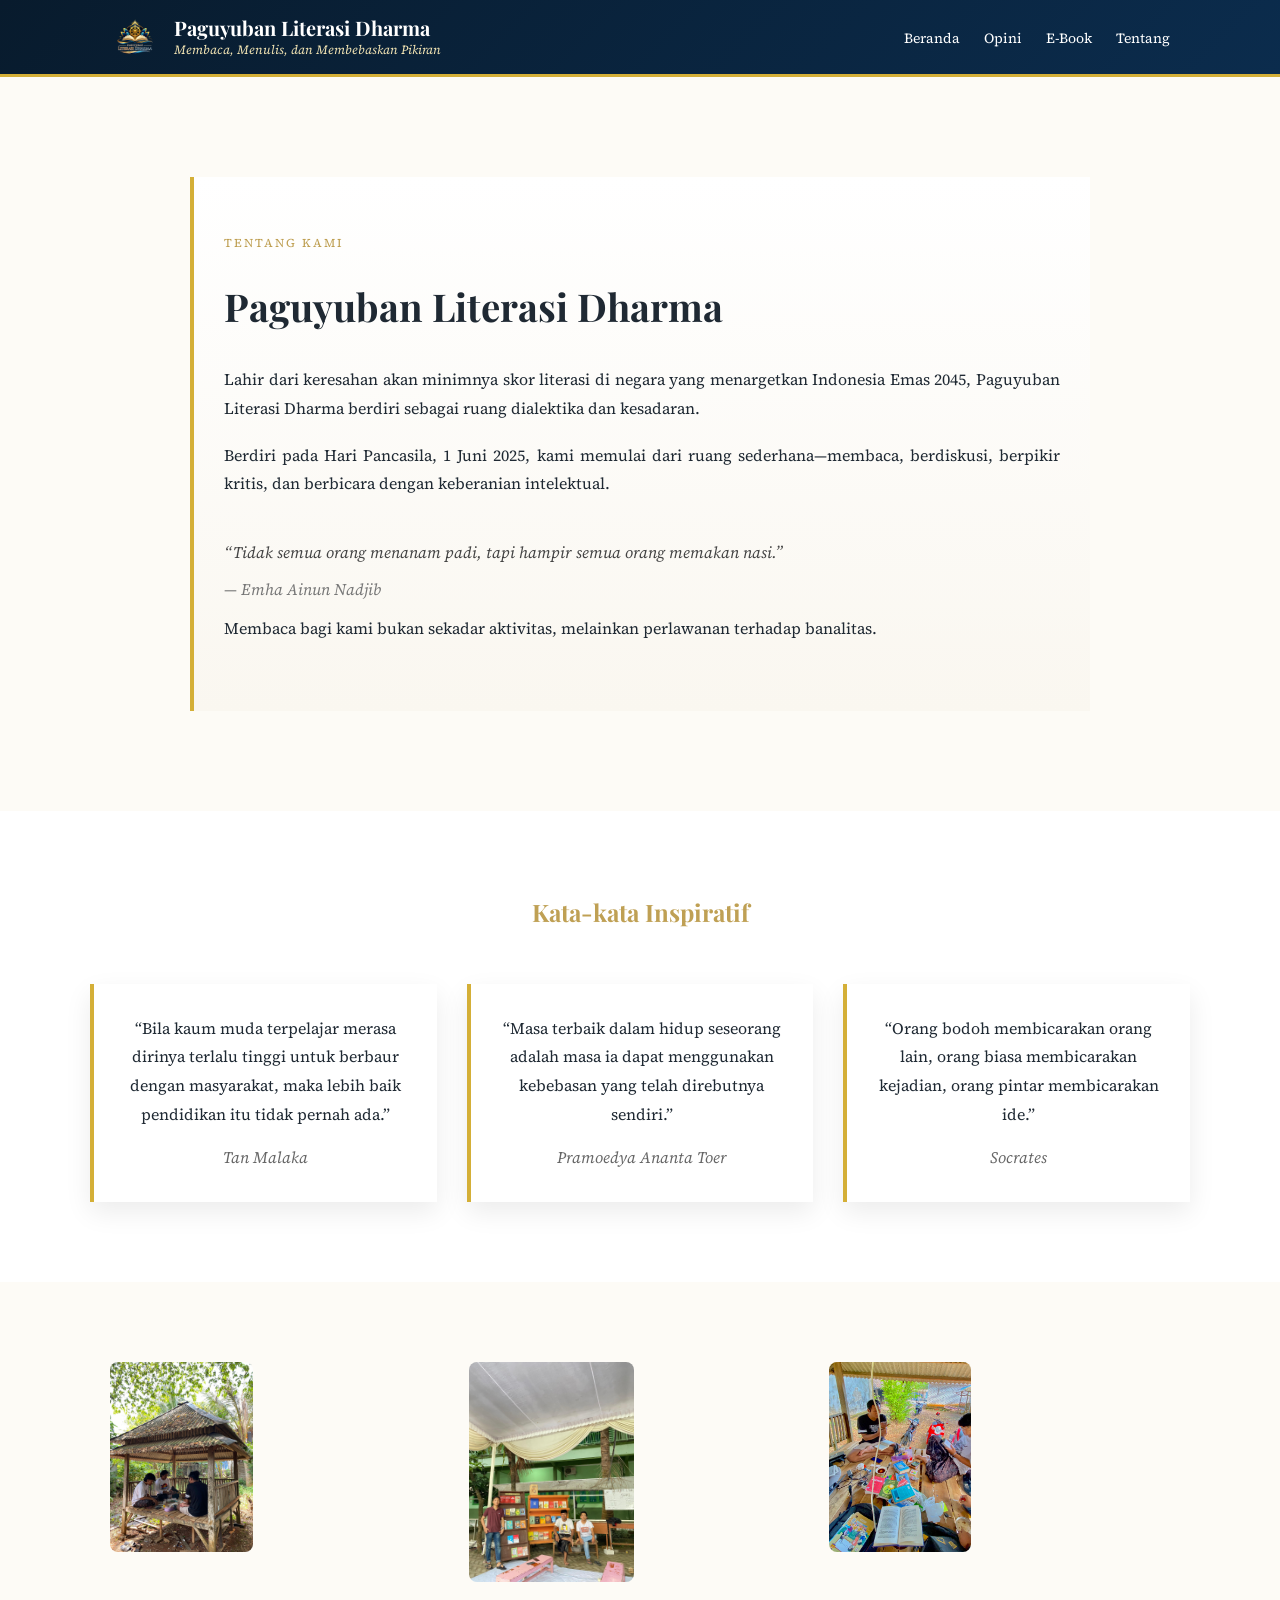
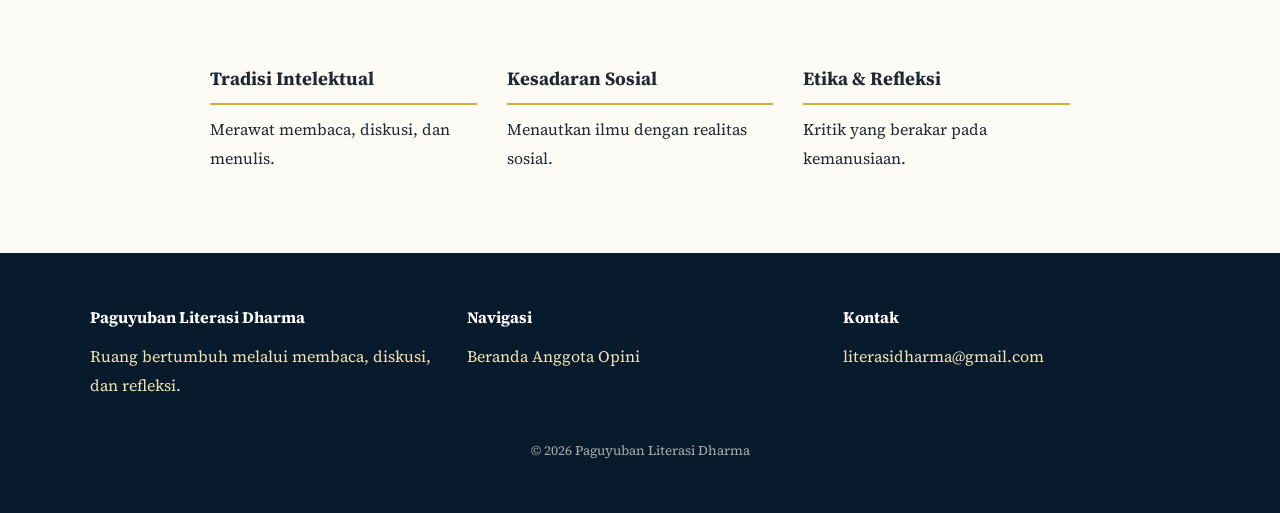
<file: index.html>
<!DOCTYPE html>
<html lang="id">
<head>
  <meta charset="UTF-8">
  <meta name="viewport" content="width=device-width, initial-scale=1.0">
  <title>Paguyuban Literasi Dharma</title>

  <!-- Google Fonts -->
  <link href="https://fonts.googleapis.com/css2?family=Playfair+Display:wght@600;700;800&family=Source+Serif+4:wght@400;500;600&display=swap" rel="stylesheet">

  <!-- CSS -->
  <link rel="stylesheet" href="css/style.css">
</head>

<body>

<!-- ================= HEADER ================= -->
<header class="site-header">
  <div class="header-container">

    <div class="brand">
      <img src="logo.png" alt="Logo Paguyuban Literasi Dharma">
      <div class="brand-text">
        <h1>Paguyuban Literasi Dharma</h1>
        <p>Membaca, Menulis, dan Membebaskan Pikiran</p>
      </div>
    </div>

    <nav class="nav">
  <a href="index.html">Beranda</a>
  <a href="anggota.html" class="anggota-link">Anggota</a>
  <a href="opini.html">Opini</a>
  <a href="ebook.html">E-Book</a>
  <a href="tentang.html">Tentang</a>
</nav>


  </div>
</header>

<!-- ================= MAIN ================= -->
<main>

  <!-- ================= ABOUT ================= -->
  <section class="about-section">
    <div class="content">

      <span class="section-tag">Tentang Kami</span>
      <h2>Paguyuban Literasi Dharma</h2>

      <p>
        Lahir dari keresahan akan minimnya skor literasi di negara yang menargetkan Indonesia Emas 2045,
        Paguyuban Literasi Dharma berdiri sebagai ruang dialektika dan kesadaran.
      </p>

      <p>
        Berdiri pada Hari Pancasila, 1 Juni 2025, kami memulai dari ruang sederhana—membaca,
        berdiskusi, berpikir kritis, dan berbicara dengan keberanian intelektual.
      </p>

      <blockquote>
        “Tidak semua orang menanam padi, tapi hampir semua orang memakan nasi.”
        <span>— Emha Ainun Nadjib</span>
      </blockquote>

      <p>
        Membaca bagi kami bukan sekadar aktivitas, melainkan perlawanan terhadap banalitas.
      </p>

    </div>
  </section>

  <!-- ================= QUOTES ================= -->
  <section class="quotes-section">
    <h2>Kata-kata Inspiratif</h2>

    <div class="quotes-grid">
      <div class="quote-card">
        <p>“Bila kaum muda terpelajar merasa dirinya terlalu tinggi untuk berbaur dengan masyarakat,
        maka lebih baik pendidikan itu tidak pernah ada.”</p>
        <span>Tan Malaka</span>
      </div>

      <div class="quote-card">
        <p>“Masa terbaik dalam hidup seseorang adalah masa ia dapat menggunakan kebebasan
        yang telah direbutnya sendiri.”</p>
        <span>Pramoedya Ananta Toer</span>
      </div>

      <div class="quote-card">
        <p>“Orang bodoh membicarakan orang lain, orang biasa membicarakan kejadian,
        orang pintar membicarakan ide.”</p>
        <span>Socrates</span>
      </div>
    </div>
  </section>

  <!-- ================= GALLERY ================= -->
  <section class="gallery">
    <img src="hero1.jpeg" alt=>
    <img src="hero2.jpeg" alt=>
    <img src="hero3.jpeg" alt=>
  </section>

  <!-- ================= VALUES ================= -->
  <section class="values">
    <div class="value">
      <h3>Tradisi Intelektual</h3>
      <p>Merawat membaca, diskusi, dan menulis.</p>
    </div>
    <div class="value">
      <h3>Kesadaran Sosial</h3>
      <p>Menautkan ilmu dengan realitas sosial.</p>
    </div>
    <div class="value">
      <h3>Etika & Refleksi</h3>
      <p>Kritik yang berakar pada kemanusiaan.</p>
    </div>
  </section>

</main>

<!-- ================= FOOTER ================= -->
<footer class="site-footer">
  <div class="footer-container">

    <div>
      <h4>Paguyuban Literasi Dharma</h4>
      <p>Ruang bertumbuh melalui membaca, diskusi, dan refleksi.</p>
    </div>

    <div>
      <h4>Navigasi</h4>
      <a href="index.html">Beranda</a>
      <a href="anggota.html">Anggota</a>
      <a href="opini.html">Opini</a>
    </div>

    <div>
      <h4>Kontak</h4>
      <p>literasidharma@gmail.com</p>
    </div>

  </div>
  <small>© 2026 Paguyuban Literasi Dharma</small>
</footer>

</body>
</html>
</file>
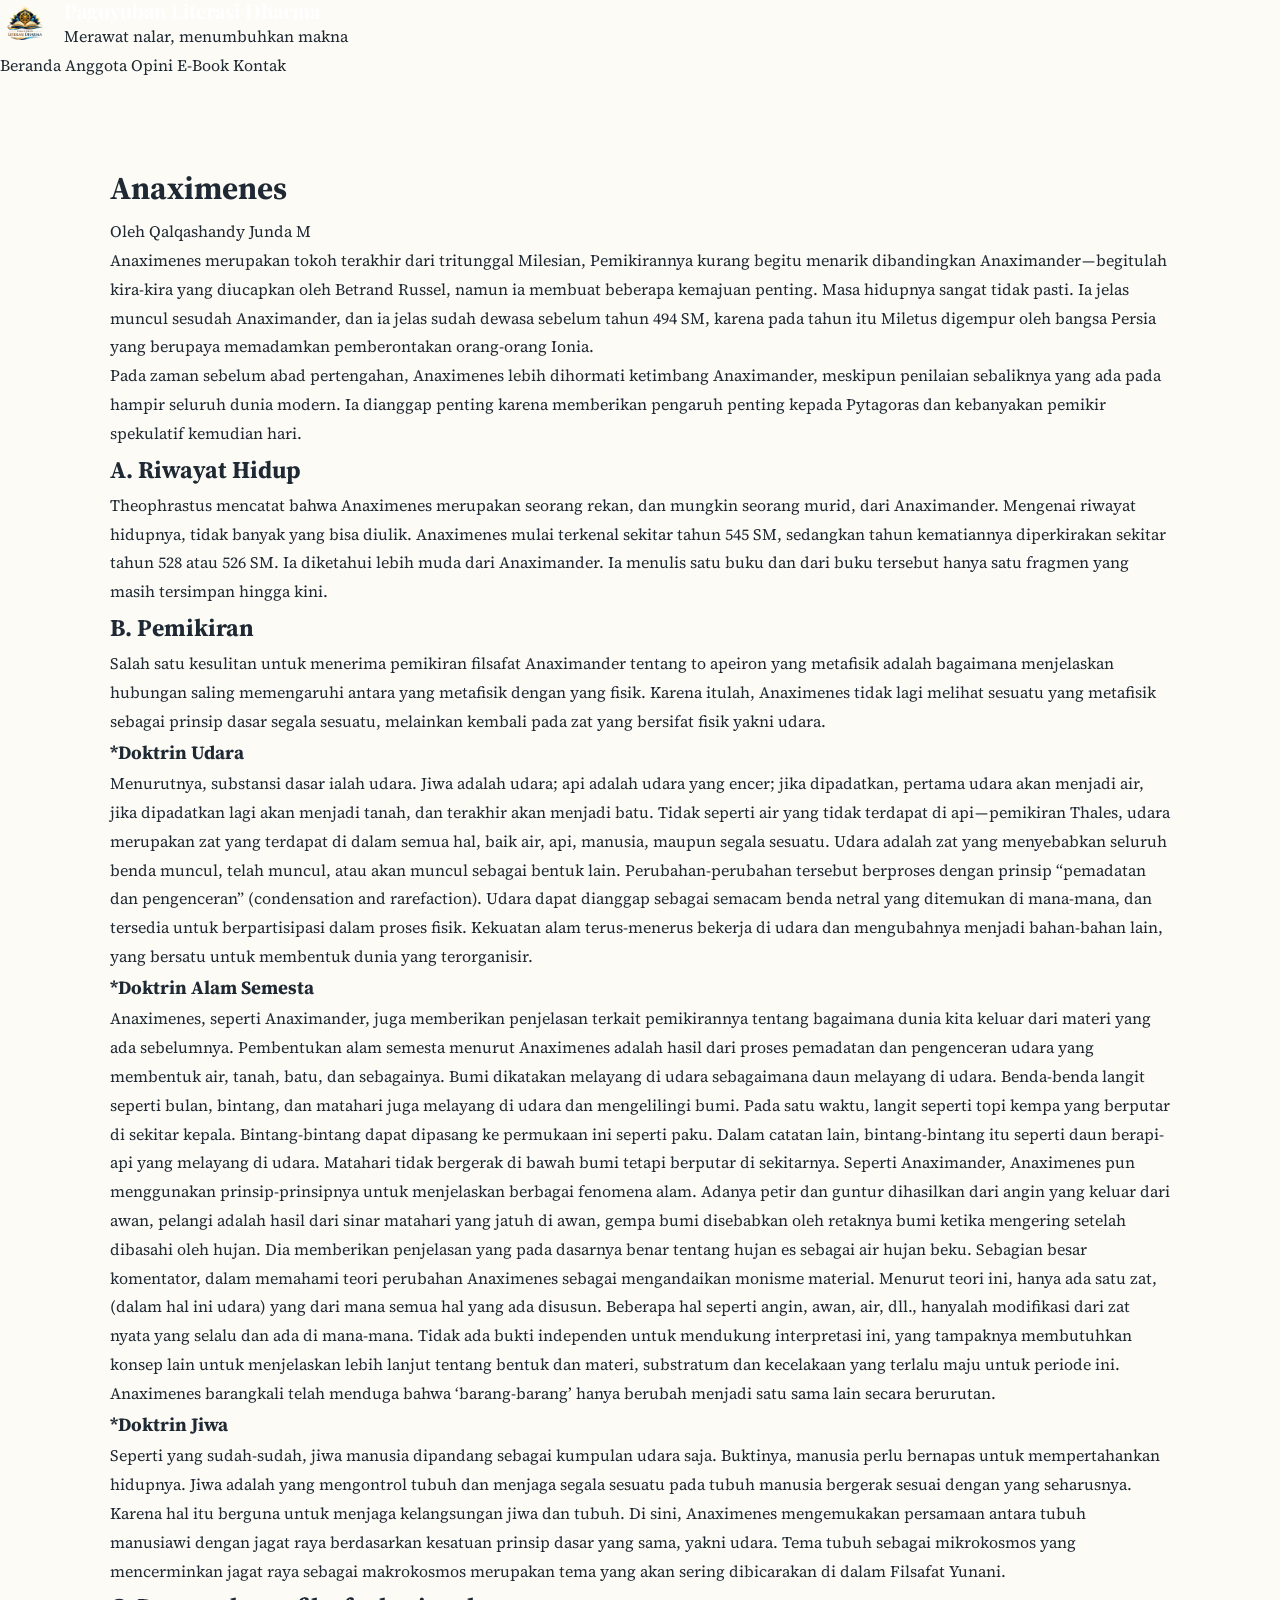
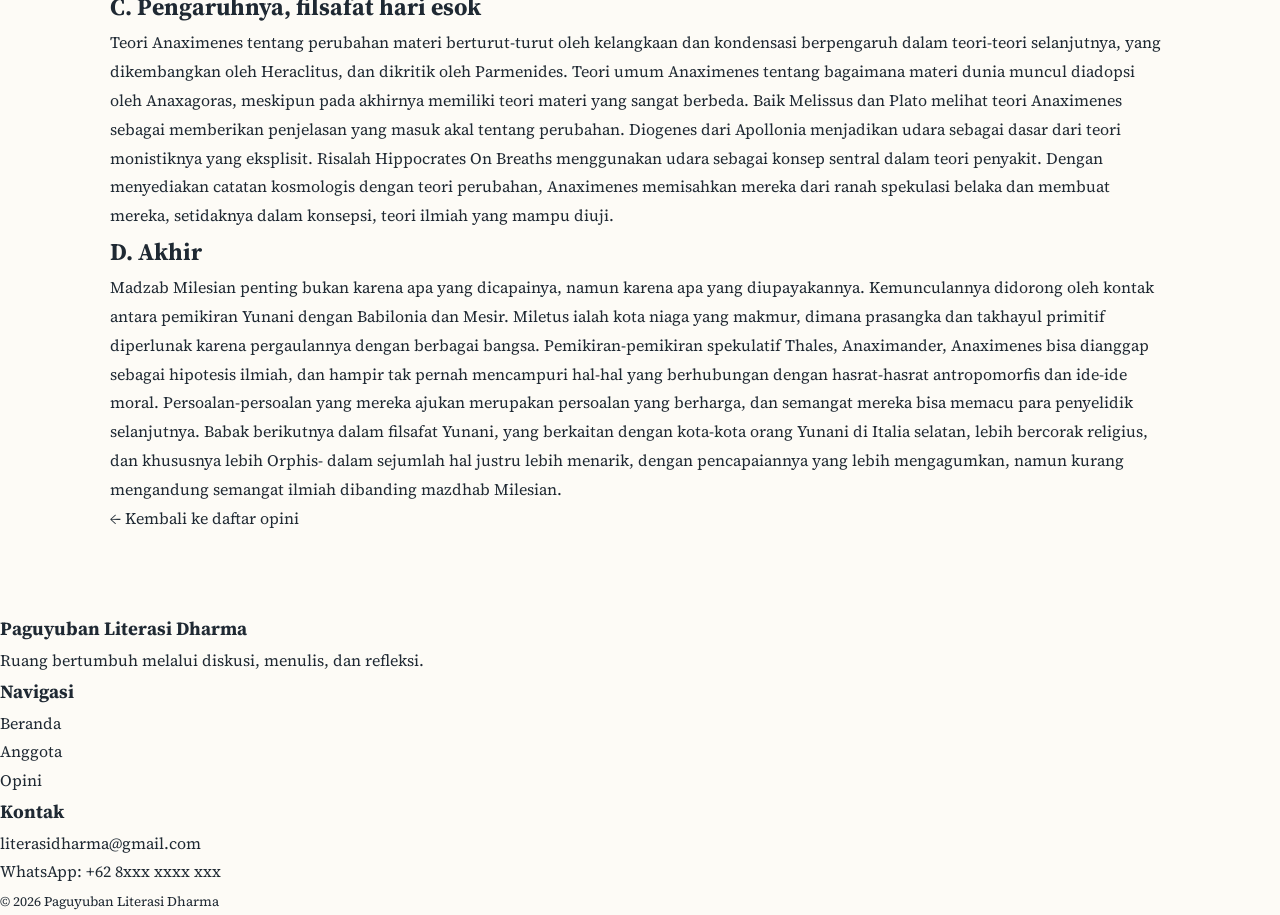
<file: anaximenes.html>
<!DOCTYPE html>
<html lang="id">
<head>
  <meta charset="UTF-8">
  <title>Anaximenes | Paguyuban Literasi Dharma</title>

  <link href="https://fonts.googleapis.com/css2?family=Playfair+Display:wght@600;700;800&family=Source+Serif+4:wght@400;500;600&display=swap" rel="stylesheet">
  <link rel="stylesheet" href="../css/style.css">
</head>
<body>

<header class="header">
  <div class="header-inner">

    <div class="brand">
      <img src="../assets/img/logo.png" alt="Logo Paguyuban Literasi Dharma" class="logo">
      <div class="brand-text">
        <h1>Paguyuban Literasi Dharma</h1>
        <span>Merawat nalar, menumbuhkan makna</span>
      </div>
    </div>

    <nav class="navbar">
      <a href="../index.html">Beranda</a>
      <a href="../anggota.html">Anggota</a>
      <a href="../opini.html" class="active">Opini</a>
      <a href="../ebook.html">E-Book</a>
      <a href="../kontak.html">Kontak</a>
    </nav>

  </div>
</header>

<main class="container opini-detail">

  <h1 class="opini-judul">Anaximenes</h1>
  <p class="opini-penulis">Oleh Qalqashandy Junda M</p>

  <article class="opini-isi">

    <p>
      Anaximenes merupakan tokoh terakhir dari tritunggal 
      Milesian, Pemikirannya kurang begitu menarik dibandingkan 
      Anaximander — begitulah kira-kira yang diucapkan oleh Betrand 
      Russel, namun ia membuat beberapa kemajuan penting. Masa hidupnya 
      sangat tidak pasti. Ia jelas muncul sesudah Anaximander, dan ia jelas sudah 
      dewasa sebelum tahun 494 SM, karena pada tahun itu Miletus digempur oleh bangsa 
      Persia yang berupaya memadamkan pemberontakan orang-orang Ionia.
    </p>

    <p>
      Pada zaman sebelum abad pertengahan, Anaximenes lebih dihormati ketimbang Anaximander, meskipun penilaian sebaliknya yang ada pada hampir seluruh dunia modern. Ia dianggap penting karena memberikan pengaruh penting kepada Pytagoras dan kebanyakan pemikir spekulatif kemudian hari.
    </p>

    <h2>A. Riwayat Hidup</h2>
    <p>
      Theophrastus mencatat bahwa Anaximenes merupakan seorang rekan, dan mungkin seorang murid, dari Anaximander. Mengenai riwayat hidupnya, tidak banyak yang bisa diulik. Anaximenes mulai terkenal sekitar tahun 545 SM, sedangkan tahun kematiannya diperkirakan sekitar tahun 528 atau 526 SM. Ia diketahui lebih muda dari Anaximander. Ia menulis satu buku dan dari buku tersebut hanya satu fragmen yang masih tersimpan hingga kini.
    </p>

    <h2>B. Pemikiran</h2>
    <p>
      Salah satu kesulitan untuk menerima pemikiran filsafat Anaximander tentang to apeiron yang metafisik adalah bagaimana menjelaskan hubungan saling memengaruhi antara yang metafisik dengan yang fisik. Karena itulah, Anaximenes tidak lagi melihat sesuatu yang metafisik sebagai prinsip dasar segala sesuatu, melainkan kembali pada zat yang bersifat fisik yakni udara.
    </p>

    <h3>*Doktrin Udara</h3>
    <p>
      Menurutnya, substansi dasar ialah udara. Jiwa adalah udara; api adalah udara yang encer; jika dipadatkan, pertama udara akan menjadi air, jika dipadatkan lagi akan menjadi tanah, dan terakhir akan menjadi batu. Tidak seperti air yang tidak terdapat di api — pemikiran Thales, udara merupakan zat yang terdapat di dalam semua hal, baik air, api, manusia, maupun segala sesuatu.

Udara adalah zat yang menyebabkan seluruh benda muncul, telah muncul, atau akan muncul sebagai bentuk lain. Perubahan-perubahan tersebut berproses dengan prinsip “pemadatan dan pengenceran” (condensation and rarefaction). Udara dapat dianggap sebagai semacam benda netral yang ditemukan di mana-mana, dan tersedia untuk berpartisipasi dalam proses fisik. Kekuatan alam terus-menerus bekerja di udara dan mengubahnya menjadi bahan-bahan lain, yang bersatu untuk membentuk dunia yang terorganisir.
    </p>

    <h3>*Doktrin Alam Semesta</h3>
    <p>
      Anaximenes, seperti Anaximander, juga memberikan penjelasan terkait pemikirannya tentang bagaimana dunia kita keluar dari materi yang ada sebelumnya. Pembentukan alam semesta menurut Anaximenes adalah hasil dari proses pemadatan dan pengenceran udara yang membentuk air, tanah, batu, dan sebagainya. Bumi dikatakan melayang di udara sebagaimana daun melayang di udara. Benda-benda langit seperti bulan, bintang, dan matahari juga melayang di udara dan mengelilingi bumi. Pada satu waktu, langit seperti topi kempa yang berputar di sekitar kepala. Bintang-bintang dapat dipasang ke permukaan ini seperti paku. Dalam catatan lain, bintang-bintang itu seperti daun berapi-api yang melayang di udara. Matahari tidak bergerak di bawah bumi tetapi berputar di sekitarnya.
      Seperti Anaximander, Anaximenes pun menggunakan prinsip-prinsipnya untuk menjelaskan berbagai fenomena alam. Adanya petir dan guntur dihasilkan dari angin yang keluar dari awan, pelangi adalah hasil dari sinar matahari yang jatuh di awan, gempa bumi disebabkan oleh retaknya bumi ketika mengering setelah dibasahi oleh hujan. Dia memberikan penjelasan yang pada dasarnya benar tentang hujan es sebagai air hujan beku.

Sebagian besar komentator, dalam memahami teori perubahan Anaximenes sebagai mengandaikan monisme material. Menurut teori ini, hanya ada satu zat, (dalam hal ini udara) yang dari mana semua hal yang ada disusun. Beberapa hal seperti angin, awan, air, dll., hanyalah modifikasi dari zat nyata yang selalu dan ada di mana-mana. Tidak ada bukti independen untuk mendukung interpretasi ini, yang tampaknya membutuhkan konsep lain untuk menjelaskan lebih lanjut tentang bentuk dan materi, substratum dan kecelakaan yang terlalu maju untuk periode ini. Anaximenes barangkali telah menduga bahwa ‘barang-barang’ hanya berubah menjadi satu sama lain secara berurutan.
    </p>

    <h3>*Doktrin Jiwa</h3>
    <p>
      Seperti yang sudah-sudah, jiwa manusia dipandang sebagai kumpulan udara saja. Buktinya, manusia perlu bernapas untuk mempertahankan hidupnya. Jiwa adalah yang mengontrol tubuh dan menjaga segala sesuatu pada tubuh manusia bergerak sesuai dengan yang seharusnya. Karena hal itu berguna untuk menjaga kelangsungan jiwa dan tubuh.

Di sini, Anaximenes mengemukakan persamaan antara tubuh manusiawi dengan jagat raya berdasarkan kesatuan prinsip dasar yang sama, yakni udara. Tema tubuh sebagai mikrokosmos yang mencerminkan jagat raya sebagai makrokosmos merupakan tema yang akan sering dibicarakan di dalam Filsafat Yunani.
    </p>

    <h2>C. Pengaruhnya, filsafat hari esok</h2>
    <p>
      Teori Anaximenes tentang perubahan materi berturut-turut oleh kelangkaan dan kondensasi berpengaruh dalam teori-teori selanjutnya, yang dikembangkan oleh Heraclitus, dan dikritik oleh Parmenides. Teori umum Anaximenes tentang bagaimana materi dunia muncul diadopsi oleh Anaxagoras, meskipun pada akhirnya memiliki teori materi yang sangat berbeda.

Baik Melissus dan Plato melihat teori Anaximenes sebagai memberikan penjelasan yang masuk akal tentang perubahan. Diogenes dari Apollonia menjadikan udara sebagai dasar dari teori monistiknya yang eksplisit. Risalah Hippocrates On Breaths menggunakan udara sebagai konsep sentral dalam teori penyakit. Dengan menyediakan catatan kosmologis dengan teori perubahan, Anaximenes memisahkan mereka dari ranah spekulasi belaka dan membuat mereka, setidaknya dalam konsepsi, teori ilmiah yang mampu diuji.
    </p>

    <h2>D. Akhir</h2>
    <p>
      Madzab Milesian penting bukan karena apa yang dicapainya, namun karena apa yang diupayakannya. Kemunculannya didorong oleh kontak antara pemikiran Yunani dengan Babilonia dan Mesir. Miletus ialah kota niaga yang makmur, dimana prasangka dan takhayul primitif diperlunak karena pergaulannya dengan berbagai bangsa. Pemikiran-pemikiran spekulatif Thales, Anaximander, Anaximenes bisa dianggap sebagai hipotesis ilmiah, dan hampir tak pernah mencampuri hal-hal yang berhubungan dengan hasrat-hasrat antropomorfis dan ide-ide moral.

Persoalan-persoalan yang mereka ajukan merupakan persoalan yang berharga, dan semangat mereka bisa memacu para penyelidik selanjutnya.

Babak berikutnya dalam filsafat Yunani, yang berkaitan dengan kota-kota orang Yunani di Italia selatan, lebih bercorak religius, dan khususnya lebih Orphis- dalam sejumlah hal justru lebih menarik, dengan pencapaiannya yang lebih mengagumkan, namun kurang mengandung semangat ilmiah dibanding mazdhab Milesian.
    </p>

  </article>

  <a href="../opini.html" class="back-link">← Kembali ke daftar opini</a>

</main>

<footer class="footer">
  <div class="footer-inner">
    <div>
      <h3>Paguyuban Literasi Dharma</h3>
      <p>Ruang bertumbuh melalui diskusi, menulis, dan refleksi.</p>
    </div>

    <div>
      <h3>Navigasi</h3>
      <p>
        <a href="../index.html">Beranda</a><br>
        <a href="../anggota.html">Anggota</a><br>
        <a href="../opini.html">Opini</a>
      </p>
    </div>

    <div>
      <h3>Kontak</h3>
      <p>
        literasidharma@gmail.com<br>
        WhatsApp: +62 8xxx xxxx xxx
      </p>
    </div>
  </div>

  <small>© 2026 Paguyuban Literasi Dharma</small>
</footer>

</body>
</html>
</file>
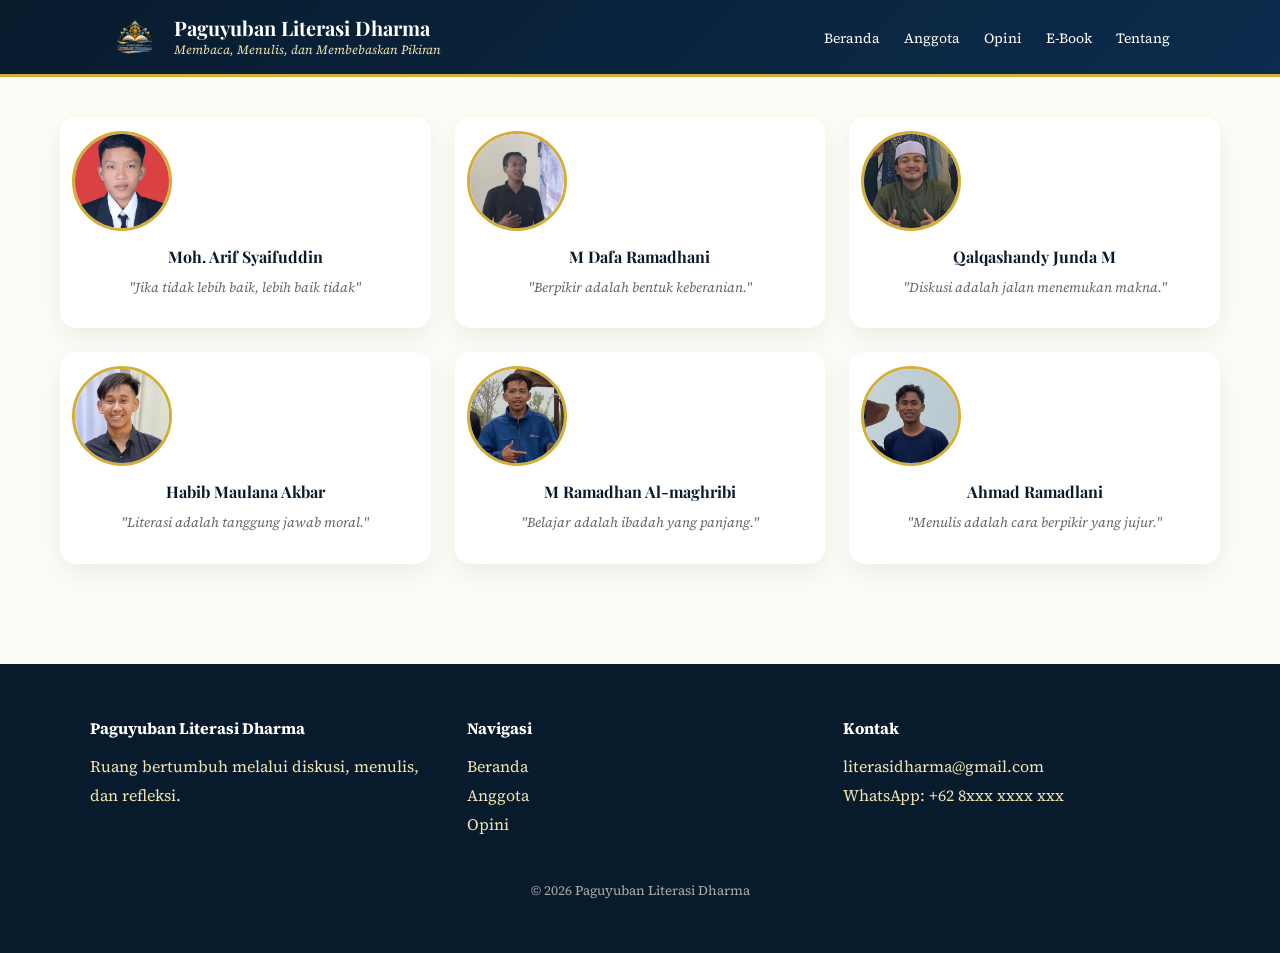
<file: anggota.html>
<!DOCTYPE html>
<html lang="id">
<head>
  <meta charset="UTF-8">
  <meta name="viewport" content="width=device-width, initial-scale=1.0">
  <title>Anggota | Paguyuban Literasi Dharma</title>
  <link href="https://fonts.googleapis.com/css2?family=Playfair+Display:wght@600;700;800&family=Source+Serif+4:wght@400;500;600&display=swap" rel="stylesheet">
  <link rel="stylesheet" href="css/style.css">
</head>
<body>

<!-- ================= HEADER (SAMA BERANDA) ================= -->
<header class="site-header">
  <div class="header-container">

    <div class="brand">
      <img src="logo.png" alt="Logo Paguyuban Literasi Dharma">
      <div class="brand-text">
        <h1>Paguyuban Literasi Dharma</h1>
        <p>Membaca, Menulis, dan Membebaskan Pikiran</p>
      </div>
    </div>

    <nav class="nav">
      <a href="index.html">Beranda</a>
      <a href="anggota.html">Anggota</a>
      <a href="opini.html">Opini</a>
      <a href="ebook.html">E-Book</a>
      <a href="tentang.html">Tentang</a>
    </nav>

  </div>
</header>


  <section class="anggota-section">
  <div class="anggota-grid" id="anggota-list"></div>
</section>

</main>


<footer class="site-footer">
  <div class="footer-container">
    <div>
      <h4>Paguyuban Literasi Dharma</h4>
      <p>Ruang bertumbuh melalui diskusi, menulis, dan refleksi.</p>
    </div>
    <div>
      <h4>Navigasi</h4>
      <a href="index.html">Beranda</a><br>
      <a href="anggota.html">Anggota</a><br>
      <a href="opini.html">Opini</a>
    </div>
    <div>
      <h4>Kontak</h4>
      <p>literasidharma@gmail.com<br>WhatsApp: +62 8xxx xxxx xxx</p>
    </div>
  </div>
  <small>© 2026 Paguyuban Literasi Dharma</small>
</footer>

<script src="js/anggota.js"></script>
</body>
</html>
</file>
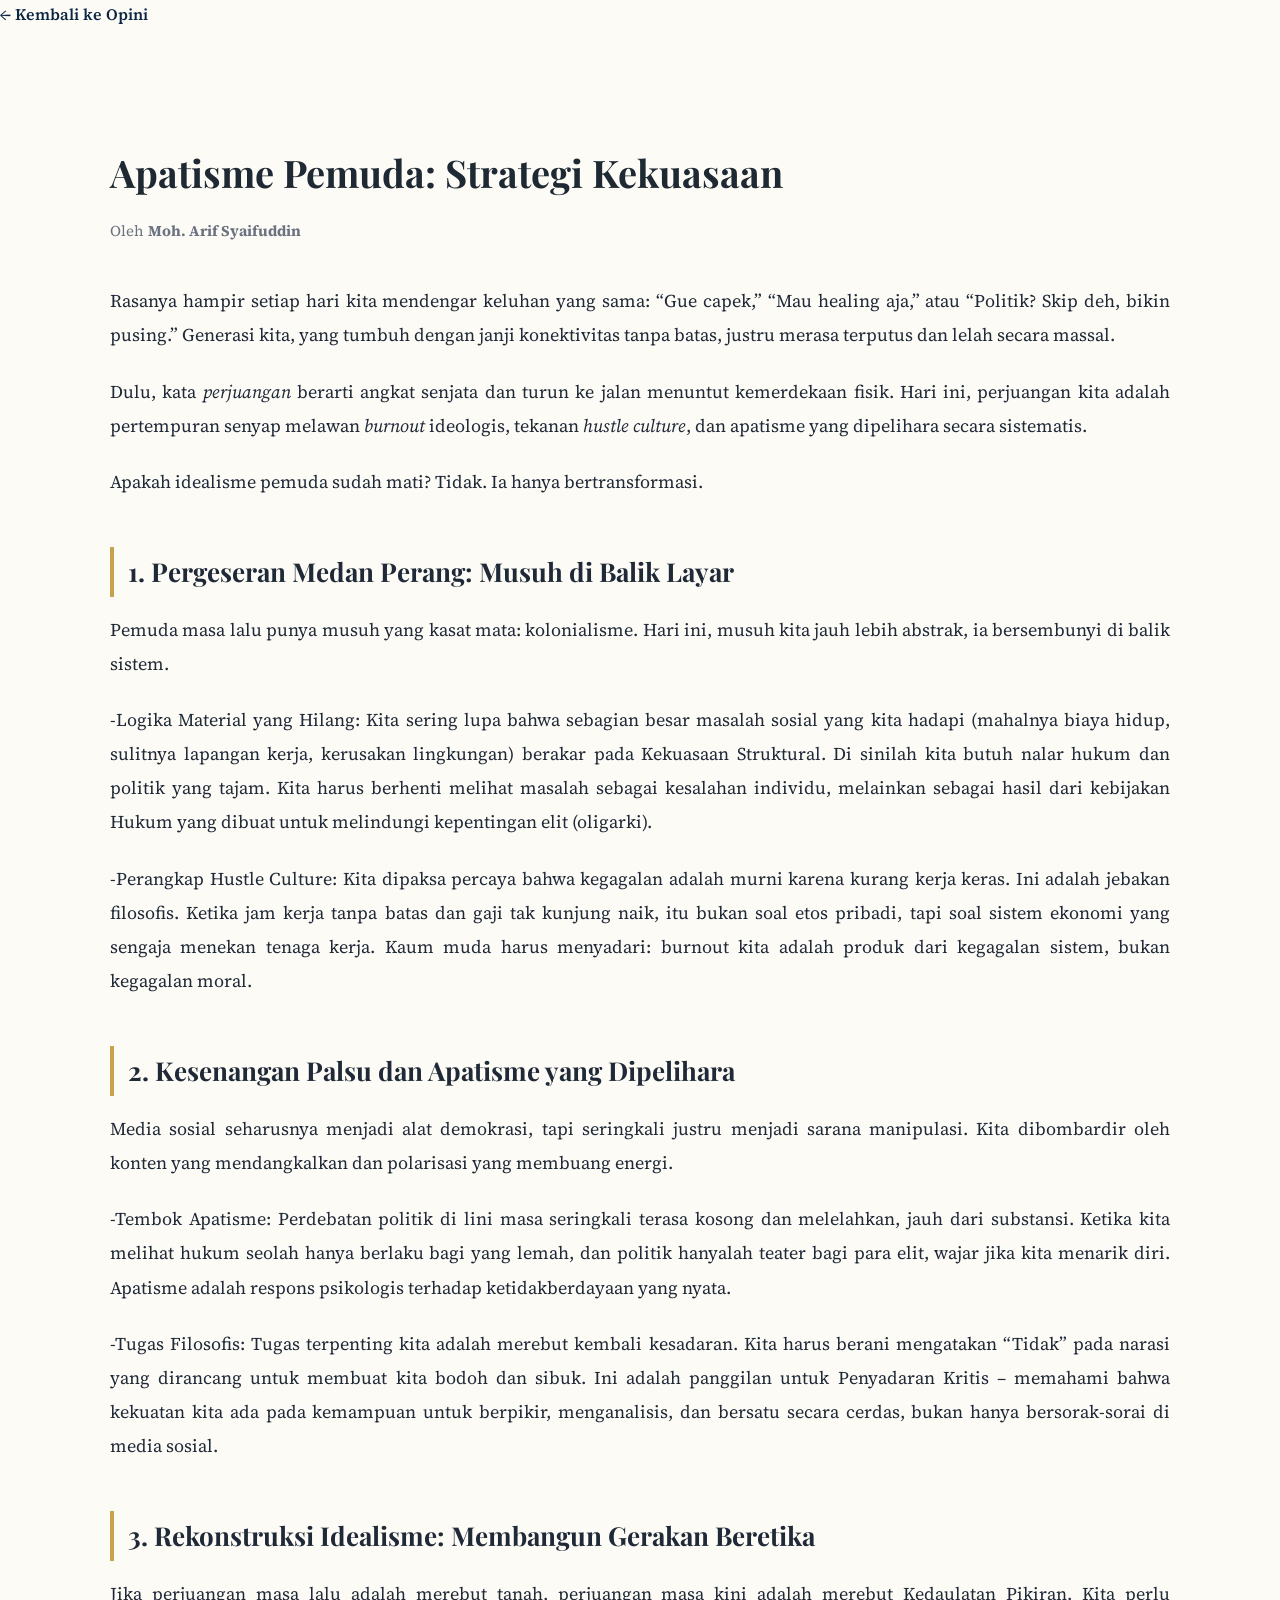
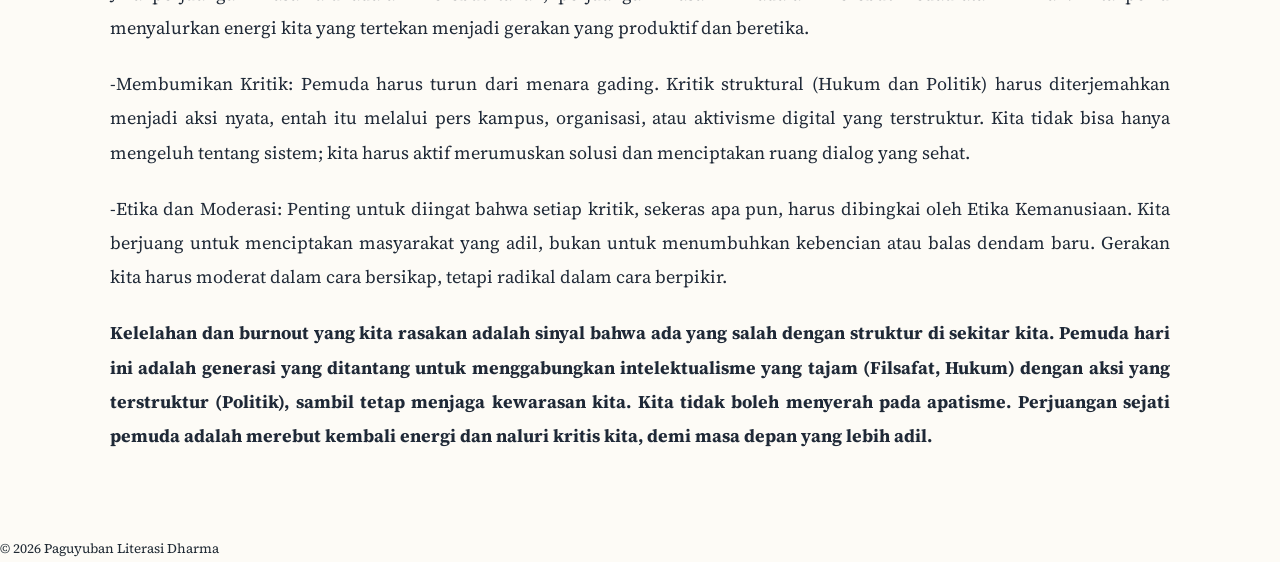
<file: opini-apatisme-pemuda.html>
<!DOCTYPE html>
<html lang="id">
<head>
  <meta charset="UTF-8">
  <title>Apatisme Pemuda: Strategi Kekuasaan</title>

  <!-- FONT AKADEMIK & ELEGAN -->
  <link href="https://fonts.googleapis.com/css2?family=Playfair+Display:wght@600;700;800&family=Source+Serif+4:wght@400;500;600&display=swap" rel="stylesheet">

  <link rel="stylesheet" href="css/style.css">

  <style>
    /* KHUSUS HALAMAN OPINI */
    .opini-detail h1 {
      font-family: 'Playfair Display', serif;
      font-size: 38px;
      margin-bottom: 10px;
    }

    .opini-content {
      margin-top: 40px;
      font-size: 18px;
      line-height: 1.9;
      color: #1f2937;
    }

    .opini-content p {
      margin-bottom: 22px;
      text-align: justify;
    }

    .opini-content h2 {
      font-family: 'Playfair Display', serif;
      margin-top: 48px;
      margin-bottom: 16px;
      font-size: 26px;
      border-left: 4px solid #c9a24d;
      padding-left: 14px;
    }

    .opini-meta {
      color: #6b7280;
      font-size: 15px;
    }

    .back-link {
      display: inline-block;
      margin-bottom: 30px;
      text-decoration: none;
      color: #0b2545;
      font-weight: 600;
    }

    .back-link:hover {
      color: #c9a24d;
    }
  </style>
</head>

<body>

<header class="header">
  <div class="header-inner">
    <a href="opini.html" class="back-link">← Kembali ke Opini</a>
  </div>
</header>

<main class="container opini-detail">

  <h1>Apatisme Pemuda: Strategi Kekuasaan</h1>

  <p class="opini-meta">
    Oleh <strong>Moh. Arif Syaifuddin</strong>
  </p>

  <article class="opini-content">

    <p>
      Rasanya hampir setiap hari kita mendengar keluhan yang sama:
      “Gue capek,” “Mau healing aja,” atau “Politik? Skip deh, bikin pusing.”
      Generasi kita, yang tumbuh dengan janji konektivitas tanpa batas,
      justru merasa terputus dan lelah secara massal.
    </p>

    <p>
      Dulu, kata <em>perjuangan</em> berarti angkat senjata dan turun ke jalan
      menuntut kemerdekaan fisik. Hari ini, perjuangan kita adalah
      pertempuran senyap melawan <em>burnout</em> ideologis,
      tekanan <em>hustle culture</em>, dan apatisme yang dipelihara
      secara sistematis.
    </p>

    <p>
      Apakah idealisme pemuda sudah mati? Tidak.
      Ia hanya bertransformasi.
    </p>

    <h2>1. Pergeseran Medan Perang: Musuh di Balik Layar</h2>

    <p>
      Pemuda masa lalu punya musuh yang kasat mata: kolonialisme. Hari ini, musuh kita jauh lebih abstrak, ia bersembunyi di balik sistem.
    </p>

    <p>
      -Logika Material yang Hilang: Kita sering lupa bahwa sebagian besar masalah sosial yang kita hadapi (mahalnya biaya hidup, sulitnya lapangan kerja, kerusakan lingkungan) berakar pada Kekuasaan Struktural. Di sinilah kita butuh nalar hukum dan politik yang tajam. Kita harus berhenti melihat masalah sebagai kesalahan individu, melainkan sebagai hasil dari kebijakan Hukum yang dibuat untuk melindungi kepentingan elit (oligarki).
    </p>

    <p>
      -Perangkap Hustle Culture: Kita dipaksa percaya bahwa kegagalan adalah murni karena kurang kerja keras. Ini adalah jebakan filosofis. Ketika jam kerja tanpa batas dan gaji tak kunjung naik, itu bukan soal etos pribadi, tapi soal sistem ekonomi yang sengaja menekan tenaga kerja. Kaum muda harus menyadari: burnout kita adalah produk dari kegagalan sistem, bukan kegagalan moral.
    </p>

    <h2>2. Kesenangan Palsu dan Apatisme yang Dipelihara</h2>

    <p>
      Media sosial seharusnya menjadi alat demokrasi, tapi seringkali justru menjadi sarana manipulasi. Kita dibombardir oleh konten yang mendangkalkan dan polarisasi yang membuang energi.
    </p>

    <p>
      -Tembok Apatisme: Perdebatan politik di lini masa seringkali terasa kosong dan melelahkan, jauh dari substansi. Ketika kita melihat hukum seolah hanya berlaku bagi yang lemah, dan politik hanyalah teater bagi para elit, wajar jika kita menarik diri. Apatisme adalah respons psikologis terhadap ketidakberdayaan yang nyata.
    </p>

    <p>
      -Tugas Filosofis: Tugas terpenting kita adalah merebut kembali kesadaran. Kita harus berani mengatakan “Tidak” pada narasi yang dirancang untuk membuat kita bodoh dan sibuk. Ini adalah panggilan untuk Penyadaran Kritis – memahami bahwa kekuatan kita ada pada kemampuan untuk berpikir, menganalisis, dan bersatu secara cerdas, bukan hanya bersorak-sorai di media sosial.
    </p>

    <h2>3. Rekonstruksi Idealisme: Membangun Gerakan Beretika</h2>

    <p>
      Jika perjuangan masa lalu adalah merebut tanah, perjuangan masa kini adalah merebut Kedaulatan Pikiran. Kita perlu menyalurkan energi kita yang tertekan menjadi gerakan yang produktif dan beretika.
    </p>

    <p>
      -Membumikan Kritik: Pemuda harus turun dari menara gading. Kritik struktural (Hukum dan Politik) harus diterjemahkan menjadi aksi nyata, entah itu melalui pers kampus, organisasi, atau aktivisme digital yang terstruktur. Kita tidak bisa hanya mengeluh tentang sistem; kita harus aktif merumuskan solusi dan menciptakan ruang dialog yang sehat.
    </p>

    <p>
    -Etika dan Moderasi: Penting untuk diingat bahwa setiap kritik, sekeras apa pun, harus dibingkai oleh Etika Kemanusiaan. Kita berjuang untuk menciptakan masyarakat yang adil, bukan untuk menumbuhkan kebencian atau balas dendam baru. Gerakan kita harus moderat dalam cara bersikap, tetapi radikal dalam cara berpikir.
    </p>

    <p>
      <strong>Kelelahan dan burnout yang kita rasakan adalah sinyal bahwa ada yang salah dengan struktur di sekitar kita. Pemuda hari ini adalah generasi yang ditantang untuk menggabungkan intelektualisme yang tajam (Filsafat, Hukum) dengan aksi yang terstruktur (Politik), sambil tetap menjaga kewarasan kita. Kita tidak boleh menyerah pada apatisme. Perjuangan sejati pemuda adalah merebut kembali energi dan naluri kritis kita, demi masa depan yang lebih adil.</strong>
    </p>

  </article>

</main>

<footer class="footer">
  <small>© 2026 Paguyuban Literasi Dharma</small>
</footer>

</body>
</html>
</file>
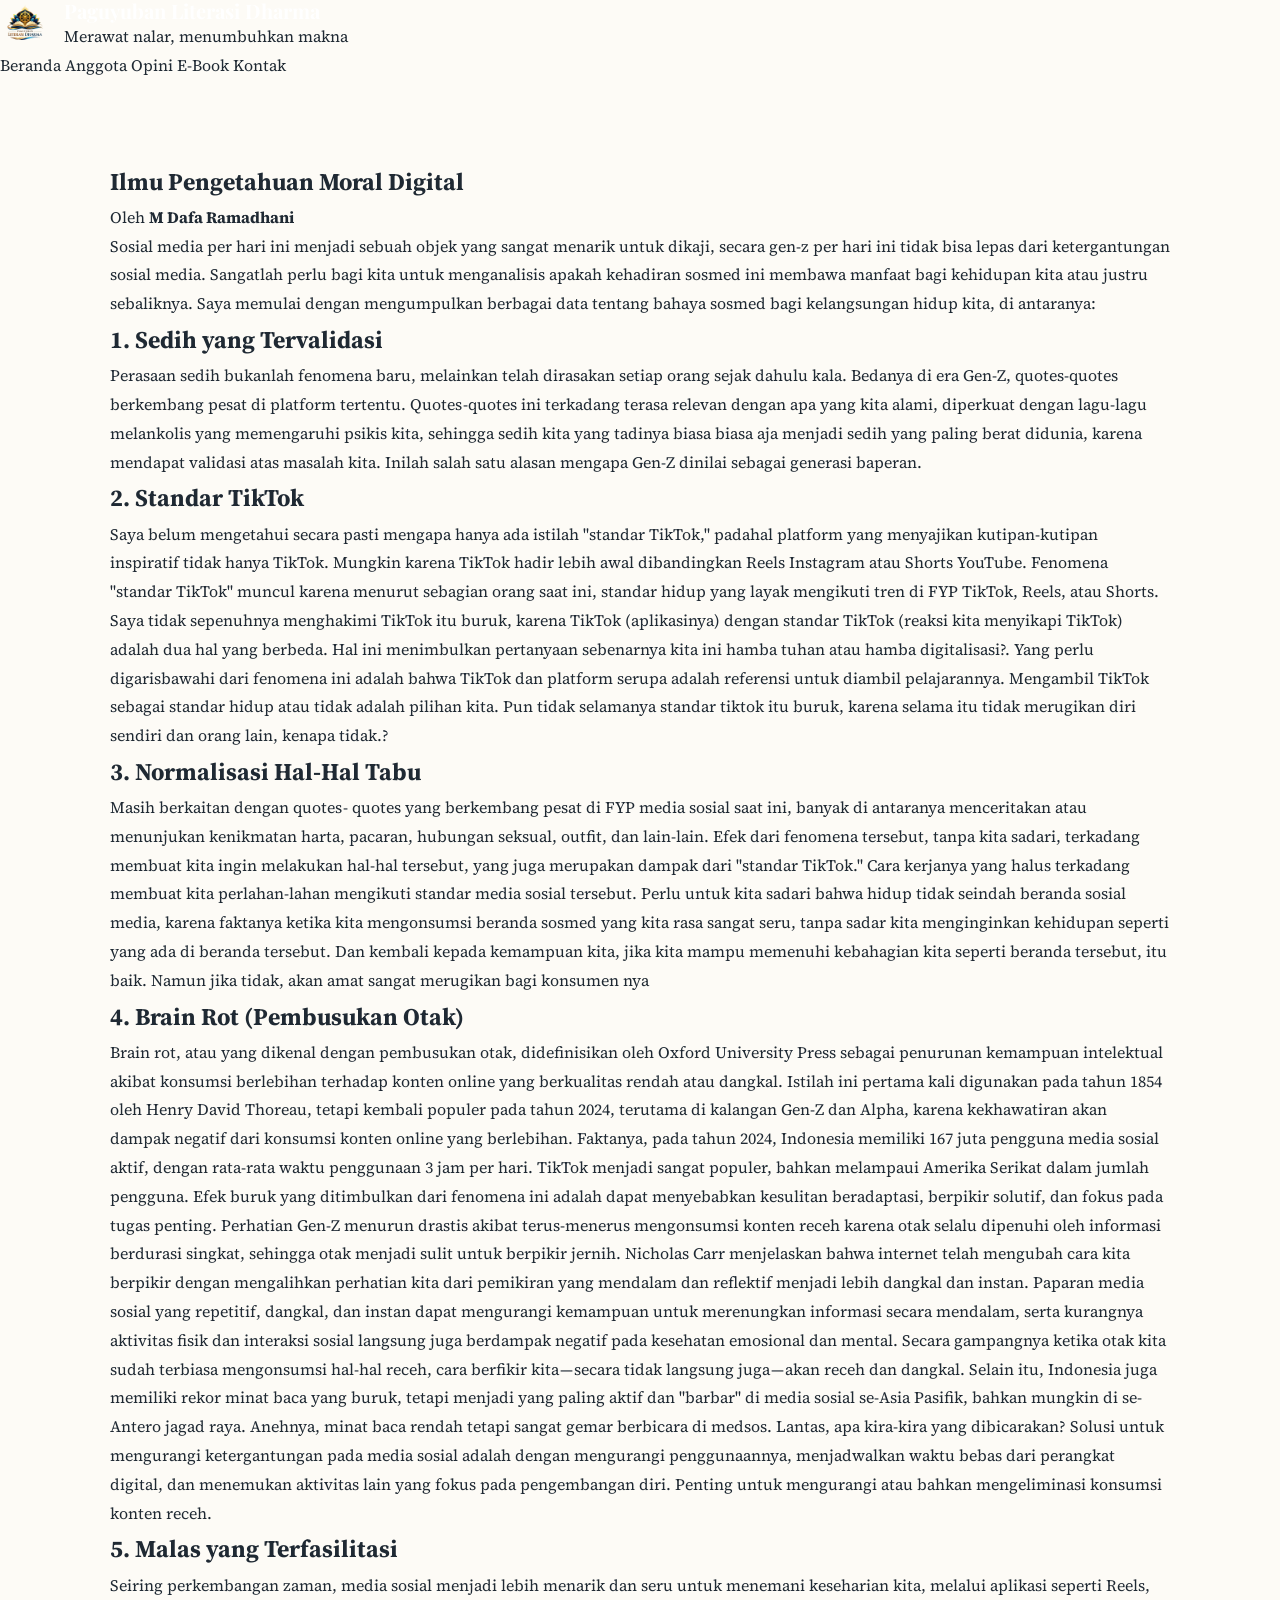
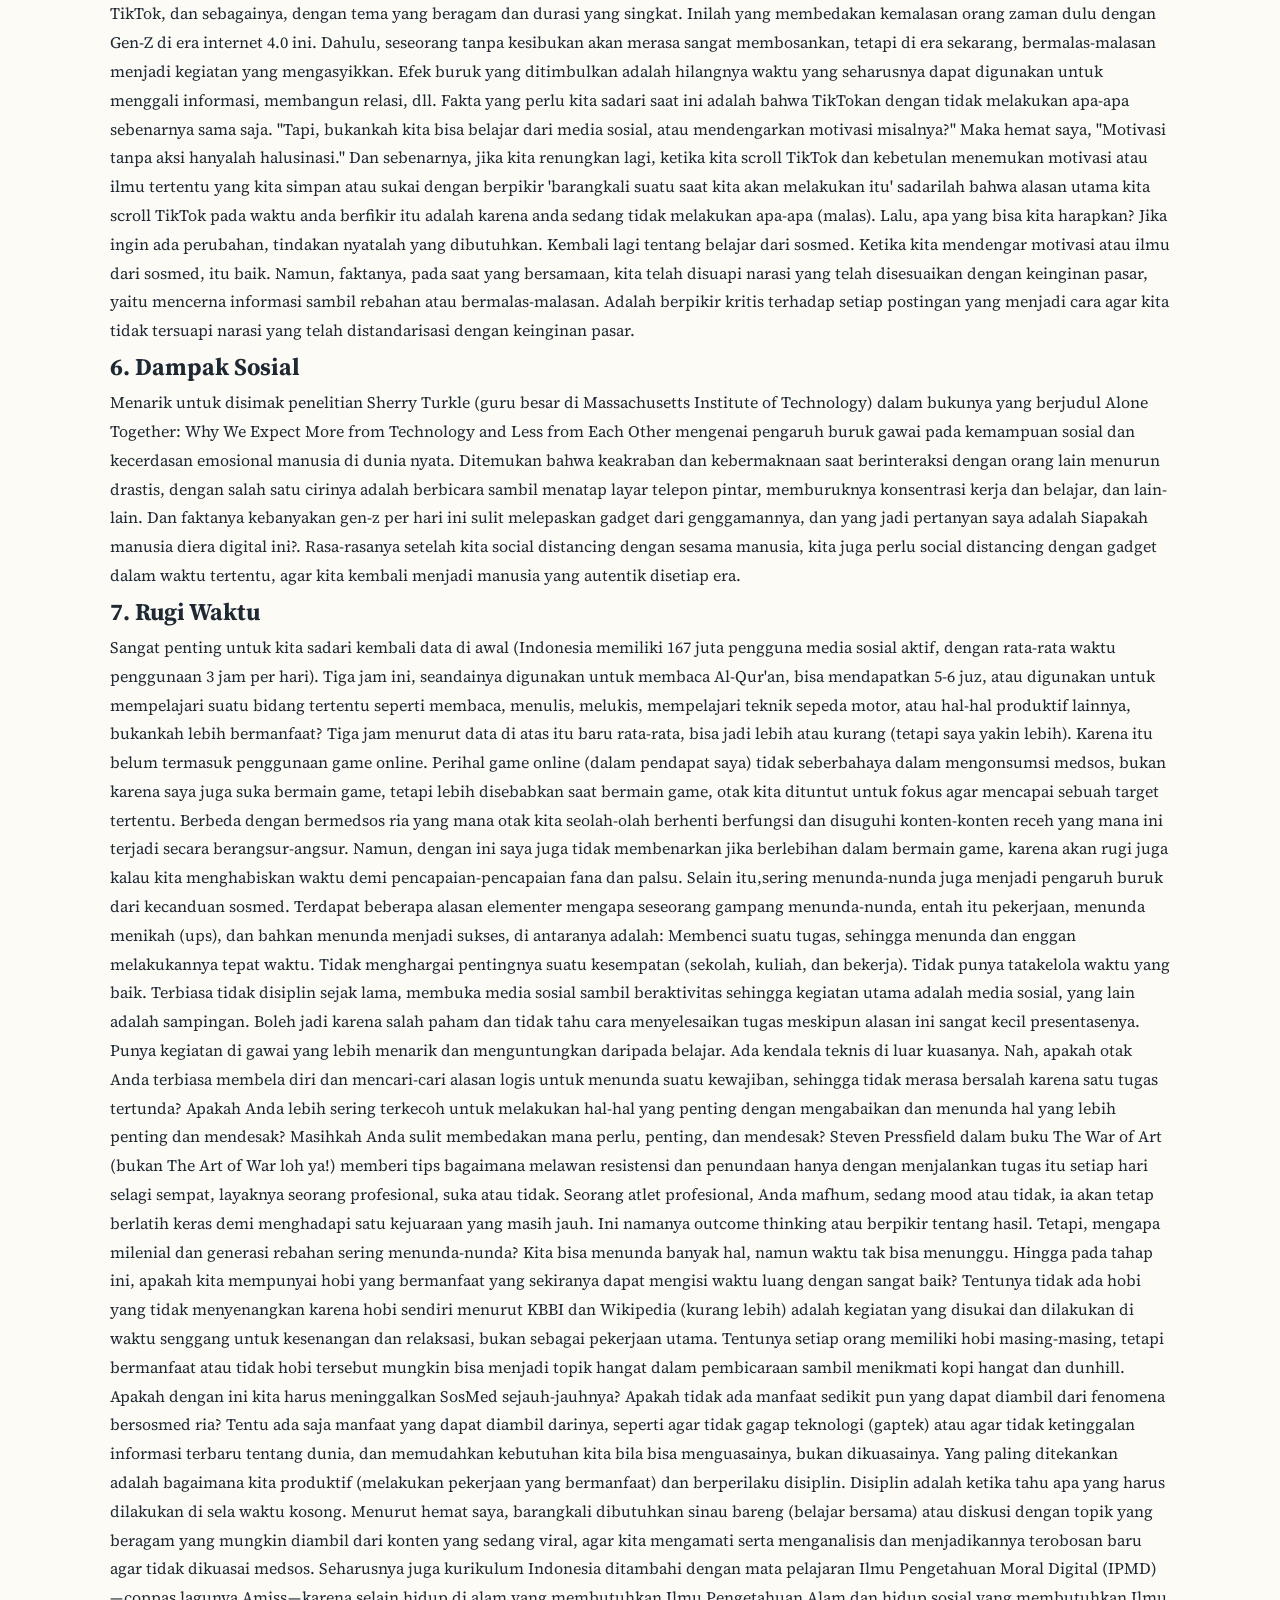
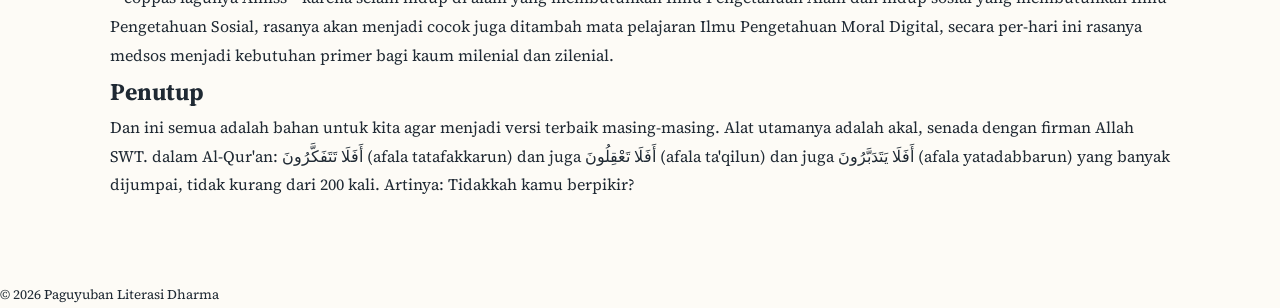
<file: opini-ilmu-pengetahuan-moral-digital.html>
<!DOCTYPE html>
<html lang="id">
<head>
  <meta charset="UTF-8">
  <title>Ilmu Pengetahuan Moral Digital</title>

  <link href="https://fonts.googleapis.com/css2?family=Playfair+Display:wght@600;700;800&family=Source+Serif+4:wght@400;500;600&display=swap" rel="stylesheet">
  <link rel="stylesheet" href="../css/style.css">
</head>

<body>

<header class="header">
  <div class="header-inner">
    <div class="brand">
      <img src="../assets/img/logo.png" class="logo">
      <div class="brand-text">
        <h1>Paguyuban Literasi Dharma</h1>
        <span>Merawat nalar, menumbuhkan makna</span>
      </div>
    </div>

    <nav class="navbar">
      <a href="../index.html">Beranda</a>
      <a href="../anggota.html">Anggota</a>
      <a href="../opini.html">Opini</a>
      <a href="../ebook.html">E-Book</a>
      <a href="../kontak.html">Kontak</a>
    </nav>
  </div>
</header>

<main class="container opini-detail">

  <article class="opini-full">

    <h1 class="opini-judul">
      Ilmu Pengetahuan Moral Digital
    </h1>

    <p class="opini-meta">
      Oleh <strong>M Dafa Ramadhani</strong>
    </p>

    <div class="opini-isi">

      <p>
        Sosial media per hari ini menjadi sebuah objek yang sangat menarik untuk dikaji, secara gen-z per hari ini tidak bisa lepas dari ketergantungan sosial media. Sangatlah perlu bagi kita untuk menganalisis apakah kehadiran sosmed ini membawa manfaat bagi kehidupan kita atau justru sebaliknya.

Saya memulai dengan mengumpulkan berbagai data tentang bahaya sosmed bagi kelangsungan hidup kita, di antaranya:
      </p>

      <h2>1. Sedih yang Tervalidasi</h2>
      <p>
        Perasaan sedih bukanlah fenomena baru, melainkan telah dirasakan setiap orang sejak dahulu kala. Bedanya di era Gen-Z, quotes-quotes berkembang pesat di platform tertentu. Quotes -quotes ini terkadang terasa relevan dengan apa yang kita alami, diperkuat dengan lagu-lagu melankolis yang memengaruhi psikis kita, sehingga sedih kita yang tadinya biasa biasa aja menjadi sedih yang paling berat didunia, karena mendapat validasi atas masalah kita. Inilah salah satu alasan mengapa Gen-Z dinilai sebagai generasi baperan.
      </p>

      <h2>2. Standar TikTok</h2>
      <p>
        Saya belum mengetahui secara pasti mengapa hanya ada istilah "standar TikTok," padahal platform yang menyajikan kutipan-kutipan inspiratif tidak hanya TikTok. Mungkin karena TikTok hadir lebih awal dibandingkan Reels Instagram atau Shorts YouTube. Fenomena "standar TikTok" muncul karena menurut sebagian orang saat ini, standar hidup yang layak mengikuti tren di FYP TikTok, Reels, atau Shorts. Saya tidak sepenuhnya menghakimi TikTok itu buruk, karena TikTok (aplikasinya) dengan standar TikTok (reaksi kita menyikapi TikTok) adalah dua hal yang berbeda. Hal ini menimbulkan pertanyaan sebenarnya kita ini hamba tuhan atau hamba digitalisasi?. Yang perlu digarisbawahi dari fenomena ini adalah bahwa TikTok dan platform serupa adalah referensi untuk diambil pelajarannya. Mengambil TikTok sebagai standar hidup atau tidak adalah pilihan kita. Pun tidak selamanya standar tiktok itu buruk, karena selama itu tidak merugikan diri sendiri dan orang lain, kenapa tidak.?
      </p>

      <h2>3. Normalisasi Hal-Hal Tabu</h2>
      <p>
        Masih berkaitan dengan quotes - quotes yang berkembang pesat di FYP media sosial saat ini, banyak di antaranya menceritakan atau menunjukan kenikmatan harta, pacaran, hubungan seksual, outfit, dan lain-lain. Efek dari fenomena tersebut, tanpa kita sadari, terkadang membuat kita ingin melakukan hal-hal tersebut, yang juga merupakan dampak dari "standar TikTok." Cara kerjanya yang halus terkadang membuat kita perlahan-lahan mengikuti standar media sosial tersebut.

Perlu untuk kita sadari bahwa hidup tidak seindah beranda sosial media, karena faktanya ketika kita mengonsumsi beranda sosmed yang kita rasa sangat seru, tanpa sadar kita menginginkan kehidupan seperti yang ada di beranda tersebut. Dan kembali kepada kemampuan kita, jika kita mampu memenuhi kebahagian kita seperti beranda tersebut, itu baik. Namun jika tidak, akan amat sangat merugikan bagi konsumen nya
      </p>

      <h2>4. Brain Rot (Pembusukan Otak)</h2>
      <p>
        Brain rot, atau yang dikenal dengan pembusukan otak, didefinisikan oleh Oxford University Press sebagai penurunan kemampuan intelektual akibat konsumsi berlebihan terhadap konten online yang berkualitas rendah atau dangkal. Istilah ini pertama kali digunakan pada tahun 1854 oleh Henry David Thoreau, tetapi kembali populer pada tahun 2024, terutama di kalangan Gen-Z dan Alpha, karena kekhawatiran akan dampak negatif dari konsumsi konten online yang berlebihan.

Faktanya, pada tahun 2024, Indonesia memiliki 167 juta pengguna media sosial aktif, dengan rata-rata waktu penggunaan 3 jam per hari. TikTok menjadi sangat populer, bahkan melampaui Amerika Serikat dalam jumlah pengguna. Efek buruk yang ditimbulkan dari fenomena ini adalah dapat menyebabkan kesulitan beradaptasi, berpikir solutif, dan fokus pada tugas penting. Perhatian Gen-Z menurun drastis akibat terus-menerus mengonsumsi konten receh karena otak selalu dipenuhi oleh informasi berdurasi singkat, sehingga otak menjadi sulit untuk berpikir jernih.

Nicholas Carr menjelaskan bahwa internet telah mengubah cara kita berpikir dengan mengalihkan perhatian kita dari pemikiran yang mendalam dan reflektif menjadi lebih dangkal dan instan. Paparan media sosial yang repetitif, dangkal, dan instan dapat mengurangi kemampuan untuk merenungkan informasi secara mendalam, serta kurangnya aktivitas fisik dan interaksi sosial langsung juga berdampak negatif pada kesehatan emosional dan mental. Secara gampangnya ketika otak kita sudah terbiasa mengonsumsi hal-hal receh, cara berfikir kita — secara tidak langsung juga — akan receh dan dangkal.

Selain itu, Indonesia juga memiliki rekor minat baca yang buruk, tetapi menjadi yang paling aktif dan "barbar" di media sosial se-Asia Pasifik, bahkan mungkin di se-Antero jagad raya. Anehnya, minat baca rendah tetapi sangat gemar berbicara di medsos. Lantas, apa kira-kira yang dibicarakan?

Solusi untuk mengurangi ketergantungan pada media sosial adalah dengan mengurangi penggunaannya, menjadwalkan waktu bebas dari perangkat digital, dan menemukan aktivitas lain yang fokus pada pengembangan diri. Penting untuk mengurangi atau bahkan mengeliminasi konsumsi konten receh.
      </p>

      <h2>5. Malas yang Terfasilitasi</h2>
      <p>
        Seiring perkembangan zaman, media sosial menjadi lebih menarik dan seru untuk menemani keseharian kita, melalui aplikasi seperti Reels, TikTok, dan sebagainya, dengan tema yang beragam dan durasi yang singkat. Inilah yang membedakan kemalasan orang zaman dulu dengan Gen-Z di era internet 4.0 ini. Dahulu, seseorang tanpa kesibukan akan merasa sangat membosankan, tetapi di era sekarang, bermalas-malasan menjadi kegiatan yang mengasyikkan. Efek buruk yang ditimbulkan adalah hilangnya waktu yang seharusnya dapat digunakan untuk menggali informasi, membangun relasi, dll. Fakta yang perlu kita sadari saat ini adalah bahwa TikTokan dengan tidak melakukan apa-apa sebenarnya sama saja. "Tapi, bukankah kita bisa belajar dari media sosial, atau mendengarkan motivasi misalnya?" Maka hemat saya, "Motivasi tanpa aksi hanyalah halusinasi." Dan sebenarnya, jika kita renungkan lagi, ketika kita scroll TikTok dan kebetulan menemukan motivasi atau ilmu tertentu yang kita simpan atau sukai dengan berpikir 'barangkali suatu saat kita akan melakukan itu' sadarilah bahwa alasan utama kita scroll TikTok pada waktu anda berfikir itu adalah karena anda sedang tidak melakukan apa-apa (malas). Lalu, apa yang bisa kita harapkan? Jika ingin ada perubahan, tindakan nyatalah yang dibutuhkan. Kembali lagi tentang belajar dari sosmed. Ketika kita mendengar motivasi atau ilmu dari sosmed, itu baik. Namun, faktanya, pada saat yang bersamaan, kita telah disuapi narasi yang telah disesuaikan dengan keinginan pasar, yaitu mencerna informasi sambil rebahan atau bermalas-malasan. Adalah berpikir kritis terhadap setiap postingan yang menjadi cara agar kita tidak tersuapi narasi yang telah distandarisasi dengan keinginan pasar.
      </p>

      <h2>6. Dampak Sosial</h2>
      <p>
        Menarik untuk disimak penelitian Sherry Turkle (guru besar di Massachusetts Institute of Technology) dalam bukunya yang berjudul Alone Together: Why We Expect More from Technology and Less from Each Other mengenai pengaruh buruk gawai pada kemampuan sosial dan kecerdasan emosional manusia di dunia nyata. Ditemukan bahwa keakraban dan kebermaknaan saat berinteraksi dengan orang lain menurun drastis, dengan salah satu cirinya adalah berbicara sambil menatap layar telepon pintar, memburuknya konsentrasi kerja dan belajar, dan lain-lain.

Dan faktanya kebanyakan gen-z per hari ini sulit melepaskan gadget dari genggamannya, dan yang jadi pertanyan saya adalah Siapakah manusia diera digital ini?. Rasa-rasanya setelah kita social distancing dengan sesama manusia, kita juga perlu social distancing dengan gadget dalam waktu tertentu, agar kita kembali menjadi manusia yang autentik disetiap era.
      </p>

      <h2>7. Rugi Waktu</h2>
      <p>
        Sangat penting untuk kita sadari kembali data di awal (Indonesia memiliki 167 juta pengguna media sosial aktif, dengan rata-rata waktu penggunaan 3 jam per hari). Tiga jam ini, seandainya digunakan untuk membaca Al-Qur'an, bisa mendapatkan 5-6 juz, atau digunakan untuk mempelajari suatu bidang tertentu seperti membaca, menulis, melukis, mempelajari teknik sepeda motor, atau hal-hal produktif lainnya, bukankah lebih bermanfaat? Tiga jam menurut data di atas itu baru rata-rata, bisa jadi lebih atau kurang (tetapi saya yakin lebih). Karena itu belum termasuk penggunaan game online. Perihal game online (dalam pendapat saya) tidak seberbahaya dalam mengonsumsi medsos, bukan karena saya juga suka bermain game, tetapi lebih disebabkan saat bermain game, otak kita dituntut untuk fokus agar mencapai sebuah target tertentu. Berbeda dengan bermedsos ria yang mana otak kita seolah-olah berhenti berfungsi dan disuguhi konten-konten receh yang mana ini terjadi secara berangsur-angsur. Namun, dengan ini saya juga tidak membenarkan jika berlebihan dalam bermain game, karena akan rugi juga kalau kita menghabiskan waktu demi pencapaian-pencapaian fana dan palsu.

Selain itu,sering menunda-nunda juga menjadi pengaruh buruk dari kecanduan sosmed. Terdapat beberapa alasan elementer mengapa seseorang gampang menunda-nunda, entah itu pekerjaan, menunda menikah (ups), dan bahkan menunda menjadi sukses, di antaranya adalah:

Membenci suatu tugas, sehingga menunda dan enggan melakukannya tepat waktu.
Tidak menghargai pentingnya suatu kesempatan (sekolah, kuliah, dan bekerja).
Tidak punya tatakelola waktu yang baik.
Terbiasa tidak disiplin sejak lama, membuka media sosial sambil beraktivitas sehingga kegiatan utama adalah media sosial, yang lain adalah sampingan.
Boleh jadi karena salah paham dan tidak tahu cara menyelesaikan tugas meskipun alasan ini sangat kecil presentasenya.
Punya kegiatan di gawai yang lebih menarik dan menguntungkan daripada belajar.
Ada kendala teknis di luar kuasanya.
Nah, apakah otak Anda terbiasa membela diri dan mencari-cari alasan logis untuk menunda suatu kewajiban, sehingga tidak merasa bersalah karena satu tugas tertunda? Apakah Anda lebih sering terkecoh untuk melakukan hal-hal yang penting dengan mengabaikan dan menunda hal yang lebih penting dan mendesak? Masihkah Anda sulit membedakan mana perlu, penting, dan mendesak?

Steven Pressfield dalam buku The War of Art (bukan The Art of War loh ya!) memberi tips bagaimana melawan resistensi dan penundaan hanya dengan menjalankan tugas itu setiap hari selagi sempat, layaknya seorang profesional, suka atau tidak. Seorang atlet profesional, Anda mafhum, sedang mood atau tidak, ia akan tetap berlatih keras demi menghadapi satu kejuaraan yang masih jauh. Ini namanya outcome thinking atau berpikir tentang hasil.

Tetapi, mengapa milenial dan generasi rebahan sering menunda-nunda? Kita bisa menunda banyak hal, namun waktu tak bisa menunggu.

Hingga pada tahap ini, apakah kita mempunyai hobi yang bermanfaat yang sekiranya dapat mengisi waktu luang dengan sangat baik? Tentunya tidak ada hobi yang tidak menyenangkan karena hobi sendiri menurut KBBI dan Wikipedia (kurang lebih) adalah kegiatan yang disukai dan dilakukan di waktu senggang untuk kesenangan dan relaksasi, bukan sebagai pekerjaan utama. Tentunya setiap orang memiliki hobi masing-masing, tetapi bermanfaat atau tidak hobi tersebut mungkin bisa menjadi topik hangat dalam pembicaraan sambil menikmati kopi hangat dan dunhill.

Apakah dengan ini kita harus meninggalkan SosMed sejauh-jauhnya? Apakah tidak ada manfaat sedikit pun yang dapat diambil dari fenomena bersosmed ria?

Tentu ada saja manfaat yang dapat diambil darinya, seperti agar tidak gagap teknologi (gaptek) atau agar tidak ketinggalan informasi terbaru tentang dunia, dan memudahkan kebutuhan kita bila bisa menguasainya, bukan dikuasainya. Yang paling ditekankan adalah bagaimana kita produktif (melakukan pekerjaan yang bermanfaat) dan berperilaku disiplin. Disiplin adalah ketika tahu apa yang harus dilakukan di sela waktu kosong. Menurut hemat saya, barangkali dibutuhkan sinau bareng (belajar bersama) atau diskusi dengan topik yang beragam yang mungkin diambil dari konten yang sedang viral, agar kita mengamati serta menganalisis dan menjadikannya terobosan baru agar tidak dikuasai medsos. Seharusnya juga kurikulum Indonesia ditambahi dengan mata pelajaran Ilmu Pengetahuan Moral Digital (IPMD) — coppas lagunya Amiss — karena selain hidup di alam yang membutuhkan Ilmu Pengetahuan Alam dan hidup sosial yang membutuhkan Ilmu Pengetahuan Sosial, rasanya akan menjadi cocok juga ditambah mata pelajaran Ilmu Pengetahuan Moral Digital, secara per-hari ini rasanya medsos menjadi kebutuhan primer bagi kaum milenial dan zilenial.
      </p>

      <h2>Penutup</h2>
      <p>
        Dan ini semua adalah bahan untuk kita agar menjadi versi terbaik masing-masing. Alat utamanya adalah akal, senada dengan firman Allah SWT. dalam Al-Qur'an: أَفَلَا تَتَفَكَّرُونَ (afala tatafakkarun) dan juga أَفَلَا تَعْقِلُونَ (afala ta'qilun) dan juga أَفَلَا يَتَدَبَّرُونَ (afala yatadabbarun) yang banyak dijumpai, tidak kurang dari 200 kali. Artinya: Tidakkah kamu berpikir?
      </p>

    </div>

  </article>

</main>

<footer class="footer">
  <small>© 2026 Paguyuban Literasi Dharma</small>
</footer>

</body>
</html>
</file>
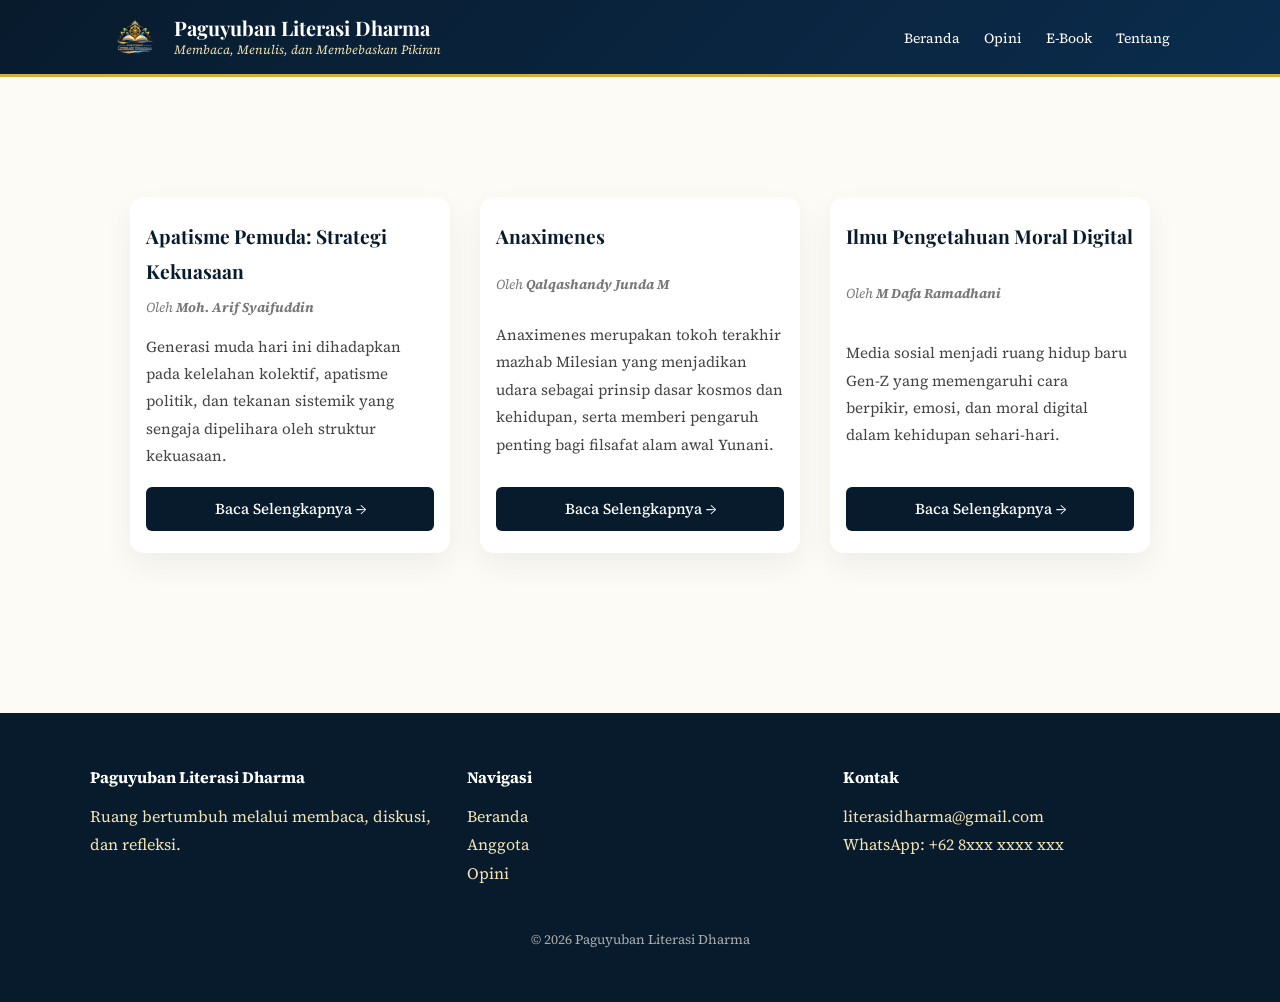
<file: opini.html>
<!DOCTYPE html>
<html lang="id">
<head>
  <meta charset="UTF-8">
  <meta name="viewport" content="width=device-width, initial-scale=1.0">
  <title>Opini | Paguyuban Literasi Dharma</title>
  <link href="https://fonts.googleapis.com/css2?family=Playfair+Display:wght@600;700;800&family=Source+Serif+4:wght@400;500;600&display=swap" rel="stylesheet">
  <link rel="stylesheet" href="css/style.css">
</head>
<body class="opini-page">

  <!-- ================= HEADER ================= -->
  <header class="site-header">
    <div class="header-container">
      <div class="brand">
        <img src="logo.png" alt="Logo Paguyuban Literasi Dharma">
        <div class="brand-text">
          <h1>Paguyuban Literasi Dharma</h1>
          <p>Membaca, Menulis, dan Membebaskan Pikiran</p>
        </div>
      </div>

      <nav class="nav">
  <a href="index.html">Beranda</a>
  <a href="anggota.html" class="anggota-link">Anggota</a>
  <a href="opini.html">Opini</a>
  <a href="ebook.html">E-Book</a>
  <a href="tentang.html">Tentang</a>
</nav>

    </div>
  </header>

  <!-- ================= HERO OPINI ================= -->
  

  <!-- ================= LIST OPINI ================= -->
  <main class="container">
    <section class="opini-section">
      <div class="opini-grid">
        <!-- OPINI ITEM 1 -->
        <article class="opini-card">
          <h2><a href="opini-apatisme-pemuda.html">Apatisme Pemuda: Strategi Kekuasaan</a></h2>
          <p class="opini-meta">Oleh <strong>Moh. Arif Syaifuddin</strong></p>
          <p class="opini-ringkas">
            Generasi muda hari ini dihadapkan pada kelelahan kolektif,
            apatisme politik, dan tekanan sistemik yang sengaja
            dipelihara oleh struktur kekuasaan.
          </p>
          <a href="opini-apatisme-pemuda.html" class="opini-btn">Baca Selengkapnya →</a>
        </article>

        <!-- OPINI ITEM 2 -->
        <article class="opini-card">
          <h2><a href="anaximenes.html">Anaximenes</a></h2>
          <p class="opini-meta">Oleh <strong>Qalqashandy Junda M</strong></p>
          <p class="opini-ringkas">
            Anaximenes merupakan tokoh terakhir mazhab Milesian yang
            menjadikan udara sebagai prinsip dasar kosmos dan kehidupan,
            serta memberi pengaruh penting bagi filsafat alam awal Yunani.
          </p>
          <a href="anaximenes.html" class="opini-btn">Baca Selengkapnya →</a>
        </article>

        <!-- OPINI ITEM 3 -->
        <article class="opini-card">
          <h2><a href="opini-ilmu-pengetahuan-moral-digital.html">Ilmu Pengetahuan Moral Digital</a></h2>
          <p class="opini-meta">Oleh <strong>M Dafa Ramadhani</strong></p>
          <p class="opini-ringkas">
            Media sosial menjadi ruang hidup baru Gen-Z yang memengaruhi cara berpikir,
            emosi, dan moral digital dalam kehidupan sehari-hari.
          </p>
          <a href="opini-ilmu-pengetahuan-moral-digital.html" class="opini-btn">Baca Selengkapnya →</a>
        </article>
      </div>
    </section>
  </main>

  <!-- ================= FOOTER ================= -->
  <footer class="site-footer">
    <div class="footer-container">
      <div>
        <h4>Paguyuban Literasi Dharma</h4>
        <p>Ruang bertumbuh melalui membaca, diskusi, dan refleksi.</p>
      </div>

      <div>
        <h4>Navigasi</h4>
        <a href="index.html">Beranda</a><br>
        <a href="anggota.html">Anggota</a><br>
        <a href="opini.html">Opini</a>
      </div>

      <div>
        <h4>Kontak</h4>
        <p>literasidharma@gmail.com<br>WhatsApp: +62 8xxx xxxx xxx</p>
      </div>
    </div>
    <small>© 2026 Paguyuban Literasi Dharma</small>
  </footer>

</body>
</html>
</file>
<file: css/style.css>
/* =====================
   RESET & GLOBAL
===================== */
* {
  margin: 0;
  padding: 0;
  box-sizing: border-box;
}

body {
  font-family: 'Source Serif 4', serif;
  background: #fdfbf6;
  color: #1f2933;
  line-height: 1.8;
}

img {
  max-width: 100%;
  display: block;
}

a {
  text-decoration: none;
  color: inherit;
}

/* =====================
   HEADER (DIPERAPKAN)
===================== */
.site-header {
  background: linear-gradient(135deg, #081b2d, #0b2c4d);
  border-bottom: 3px solid #d4af37;
}

.header-container {
  max-width: 1100px;
  margin: auto;
  padding: 14px 20px 10px;
  display: flex;
  align-items: center;
  justify-content: space-between;
}

.brand {
  display: flex;
  align-items: center;
  gap: 14px;
}

.brand img {
  width: 50px;
}

.brand-text {
  display: flex;
  flex-direction: column;
  justify-content: center;
}

.brand-text h1 {
  font-family: 'Playfair Display', serif;
  font-size: 20px;
  line-height: 1.1;
  color: #fff;
}

.brand-text p {
  font-size: 12.5px;
  font-style: italic;
  color: #f1e3b3;
  white-space: nowrap;
}

/* NAV */
.nav {
  display: flex;
  gap: 24px;
}

.nav a {
  color: #fff;
  font-size: 14px;
  position: relative;
}

.nav a::after {
  content: "";
  position: absolute;
  left: 0;
  bottom: -6px;
  width: 0;
  height: 2px;
  background: #d4af37;
  transition: .3s;
}

.nav a:hover::after {
  width: 100%;
}

/* =====================
   ABOUT (DIPERKAYA)
===================== */
.about-section {
  max-width: 900px;
  margin: 100px auto;
  padding: 50px 30px;
  background: linear-gradient(to bottom, #ffffff, #faf7f0);
  border-left: 4px solid #d4af37;
}

.section-tag {
  color: #bfa054;
  letter-spacing: 2px;
  font-size: 12px;
  text-transform: uppercase;
}

.about-section h2 {
  font-family: 'Playfair Display', serif;
  font-size: 2.4rem;
  margin: 16px 0 24px;
}

.about-section p {
  margin-bottom: 18px;
  text-align: justify;
}

blockquote {
  margin: 40px auto 10px;
  font-style: italic;
  color: #444;
}

blockquote span {
  display: block;
  margin-top: 8px;
  color: #777;
}

/* =====================
   QUOTES
===================== */
.quotes-section {
  background: #fff;
  padding: 80px 20px;
  text-align: center;
}

.quotes-section h2 {
  font-family: 'Playfair Display', serif;
  color: #bfa054;
  margin-bottom: 50px;
}

.quotes-grid {
  max-width: 1100px;
  margin: auto;
  display: grid;
  grid-template-columns: repeat(auto-fit, minmax(260px, 1fr));
  gap: 30px;
}

.quote-card {
  padding: 30px;
  border-left: 4px solid #d4af37;
  box-shadow: 0 10px 25px rgba(0,0,0,.08);
}

.quote-card span {
  display: block;
  margin-top: 14px;
  font-style: italic;
  color: #666;
}

/* =====================
   GALLERY (DIPERAPI)
===================== */
.gallery {
  max-width: 1100px;
  margin: 80px auto;
  padding: 0 20px;
  display: grid;
  grid-template-columns: repeat(3, 1fr);
  gap: 18px;
}

.gallery img {
  height: 190px;
  object-fit: cover;
  border-radius: 8px;
}

.gallery img:nth-child(2) {
  height: 220px;
}

/* =====================
   VALUES
===================== */
.values {
  max-width: 900px;
  margin: 80px auto;
  padding: 0 20px;
  display: grid;
  grid-template-columns: repeat(3, 1fr);
  gap: 30px;
}

.value h3 {
  border-bottom: 2px solid #d4af37;
  padding-bottom: 8px;
  margin-bottom: 10px;
}

/* =====================
   FOOTER
===================== */
.site-footer {
  background: #081b2d;
  color: #f1e3b3;
  padding: 50px 20px;
}

.footer-container {
  max-width: 1100px;
  margin: auto;
  display: grid;
  grid-template-columns: repeat(auto-fit,minmax(220px,1fr));
  gap: 30px;
}

.site-footer h4 {
  color: #fff;
  margin-bottom: 10px;
}

.site-footer a:hover {
  color: #d4af37;
}

.site-footer small {
  display: block;
  text-align: center;
  margin-top: 40px;
  color: #aaa;
}

/* =====================
   RESPONSIVE (HP) – FINAL ELIT
===================== */
@media (max-width: 768px) {

  .header-container {
    flex-direction: column;
    text-align: center;
    gap: 12px;
  }

  .nav {
    flex-wrap: wrap;
    justify-content: center;
    gap: 16px;
  }

  /* ✅ GALERI: ESTETIK KAMPUS ELIT */
  .gallery {
    grid-template-columns: repeat(3, 1fr);
    gap: 10px;
    align-items: stretch; /* 🔑 SEMUA FOTO SEJAJAR */
  }

  .gallery img {
    width: 100%;
    aspect-ratio: 4 / 3;     /* 🔑 UKURAN SERAGAM */
    object-fit: contain;     /* 🔑 TIDAK TERPOTONG */
    background: transparent; /* ❌ HILANGKAN ABU-ABU */
    border-radius: 6px;
    display: block;
  }

  .values {
    grid-template-columns: 1fr;
  }

  .about-section {
    margin: 60px auto;
    padding: 30px 16px;
  }
}

.container {
  max-width: 1100px;
  margin: 80px auto;
  padding: 0 20px;
}

.page-title {
  font-family: 'Playfair Display', serif;
  font-size: 2.4rem;
  text-align: center;
  margin-bottom: 10px;
}

/* ===================== ANGGOTA PAGE ===================== */

/* ===================== RESET & GLOBAL ===================== */
* {
  margin: 0;
  padding: 0;
  box-sizing: border-box;
}

body {
  font-family: 'Source Serif 4', serif;
  background: #fdfbf6;
  color: #1f2933;
  line-height: 1.8;
}

img {
  max-width: 100%;
  display: block;
}

a {
  text-decoration: none;
  color: inherit;
}

/* ===================== HEADER (SAMA DENGAN BERANDA) ===================== */
.site-header {
  background: linear-gradient(135deg, #081b2d, #0b2c4d);
  border-bottom: 3px solid #d4af37;
}

.header-container {
  max-width: 1100px;
  margin: auto;
  padding: 14px 20px 10px;
  display: flex;
  align-items: center;
  justify-content: space-between;
}

.brand {
  display: flex;
  align-items: center;
  gap: 14px;
}

.brand img {
  width: 50px;
}

.brand-text {
  display: flex;
  flex-direction: column;
  justify-content: center;
}

.brand-text h1 {
  font-family: 'Playfair Display', serif;
  font-size: 20px;
  line-height: 1.1;
  color: #fff;
}

.brand-text p {
  font-size: 12.5px;
  font-style: italic;
  color: #f1e3b3;
  white-space: nowrap;
}

/* NAV */
.nav {
  display: flex;
  gap: 24px;
}

.nav a {
  color: #fff;
  font-size: 14px;
  position: relative;
}

.nav a::after {
  content: "";
  position: absolute;
  left: 0;
  bottom: -6px;
  width: 0;
  height: 2px;
  background: #d4af37;
  transition: .3s;
}

.nav a:hover::after {
  width: 100%;
}

/* ===================== ANGGOTA HERO ===================== */
.anggota-hero {
  text-align: center;
  padding: 80px 20px 40px;
}

.anggota-hero h1 {
  font-family: 'Playfair Display', serif;
  font-size: 2.4rem;
  margin-bottom: 12px;
}

.anggota-hero p {
  max-width: 600px;
  margin: auto;
  font-size: 1rem;
  color: #555;
}

/* ===================== ANGGOTA GRID ===================== */
.anggota-section {
  max-width: 1200px;
  margin: auto;
  padding: 40px 20px 100px;
}

.anggota-grid {
  display: grid;
  grid-template-columns: repeat(3, 1fr); /* 3 kartu per baris */
  gap: 24px;
}

/* ===================== ANGGOTA CARD ===================== */
.anggota-card {
  background: #fff;
  border-radius: 16px; /* lebih oval */
  padding: 14px 12px;
  text-align: center;
  box-shadow: 0 10px 25px rgba(0,0,0,.06);
  transition: transform .35s ease, box-shadow .35s ease;
}

.anggota-card:hover {
  transform: translateY(-6px);
  box-shadow: 0 20px 45px rgba(0,0,0,.12);
}

/* FOTO ANGGOTA */
.anggota-card img {
  width: 100px;      /* 🔑 lebih kecil & presisi */
  height: 100px;
  object-fit: cover;
  border-radius: 50%;
  border: 3px solid #d4af37;
  margin-bottom: 12px;
}

/* NAMA ANGGOTA */
.anggota-card h3 {
  font-family: 'Playfair Display', serif;
  font-size: 1rem;
  color: #081b2d;
  margin-bottom: 4px;
}

/* MOTTO / JABATAN */
.anggota-card p {
  font-size: 0.85rem;
  color: #666;
  font-style: italic;
  margin-bottom: 14px;
}

/* ===================== FOOTER (SAMA DENGAN BERANDA) ===================== */
.site-footer {
  background: #081b2d;
  color: #f1e3b3;
  padding: 50px 20px;
}

.footer-container {
  max-width: 1100px;
  margin: auto;
  display: grid;
  grid-template-columns: repeat(auto-fit,minmax(220px,1fr));
  gap: 30px;
}

.site-footer h4 {
  color: #fff;
  margin-bottom: 10px;
}

.site-footer a:hover {
  color: #d4af37;
}

.site-footer small {
  display: block;
  text-align: center;
  margin-top: 40px;
  color: #aaa;
}

/* ===================== RESPONSIVE ===================== */
@media (max-width: 1024px) {
  .anggota-grid {
    grid-template-columns: repeat(3, 1fr); /* tetap 3 per baris */
    gap: 20px;
  }
}

@media (max-width: 768px) {
  .header-container {
    flex-direction: column;
    gap: 12px;
    text-align: center;
  }

  .nav {
    justify-content: center;
    flex-wrap: wrap;
    gap: 16px;
  }

  .anggota-grid {
    grid-template-columns: repeat(3, 1fr); /* tetap 3 per baris di HP */
    gap: 16px;
  }

  .anggota-card img {
    width: 80px;
    height: 80px;
  }

  .anggota-card h3 {
    font-size: 0.95rem;
  }

  .anggota-card p {
    font-size: 0.8rem;
  }
}

@media (max-width: 480px) {
  .anggota-grid {
    grid-template-columns: repeat(2, 1fr); /* kecil banget jadi 2 per baris */
    gap: 12px;
  }

  .anggota-card {
  display: flex;
  flex-direction: column;
  align-items: center; /* 🔑 semua isi kartu otomatis di tengah */
  background: #fff;
  border-radius: 16px;
  padding: 14px 12px;
  text-align: center;
  box-shadow: 0 10px 25px rgba(0,0,0,.06);
  transition: transform .35s ease, box-shadow .35s ease;
}



  .anggota-card h3 {
    font-size: 0.9rem;
  }

  .anggota-card p {
    font-size: 0.75rem;
  }
}

/* ===================== HERO OPINI ================= */
.opini-hero {
  text-align: center;
  padding: 80px 20px 40px;
  background: #fdfbf6;
}

.opini-hero h1 {
  font-family: 'Playfair Display', serif;
  font-size: 2.6rem;
  margin-bottom: 12px;
}

.opini-hero p {
  font-size: 1rem;
  color: #555;
  max-width: 600px;
  margin: auto;
}

/* ===================== GRID OPINI ================= */
.opini-section {
  max-width: 1200px;
  margin: auto;
  padding: 40px 20px 80px;
}

.opini-grid {
  display: grid;
  grid-template-columns: repeat(3, 1fr); /* 🔑 TATAAN 3 KOLOM */
  gap: 30px;
}

.opini-card {
  background: #ffffff;
  border-radius: 14px;
  padding: 22px 16px;
  box-shadow: 0 12px 30px rgba(0,0,0,0.06);
  transition: transform .35s ease, box-shadow .35s ease;
  display: flex;
  flex-direction: column;
  justify-content: space-between;
}

.opini-card:hover {
  transform: translateY(-6px);
  box-shadow: 0 22px 50px rgba(0,0,0,0.12);
}

.opini-card h2 {
  font-family: 'Playfair Display', serif;
  font-size: 1.2rem;
  margin-bottom: 8px;
  color: #081b2d;
}

.opini-card .opini-meta {
  font-size: 0.85rem;
  color: #777;
  margin-bottom: 12px;
  font-style: italic;
}

.opini-card .opini-ringkas {
  font-size: 0.95rem;
  color: #444;
  margin-bottom: 18px;
}

.opini-card .opini-btn {
  font-size: 0.95rem;
  font-weight: 500;
  color: #fff;
  background: #081b2d;
  padding: 8px 14px;
  border-radius: 6px;
  text-align: center;
  transition: background 0.3s;
  display: inline-block;
}

.opini-card .opini-btn:hover {
  background: #bfa054;
}

/* ===================== RESPONSIVE ================= */
@media (max-width: 1024px) {
  .opini-grid {
    grid-template-columns: repeat(2, 1fr);
  }
}

@media (max-width: 768px) {
  .opini-hero {
    padding: 60px 16px 30px;
  }

  .opini-grid {
    grid-template-columns: repeat(3, 1fr); /* tetap 3 kolom di HP */
    gap: 16px;
  }

  .opini-card h2 {
    font-size: 1rem;
  }

  .opini-card .opini-ringkas {
    font-size: 0.9rem;
  }

  .opini-card .opini-btn {
    font-size: 0.85rem;
    padding: 6px 12px;
  }
}

@media (max-width: 480px) {
  .opini-grid {
    grid-template-columns: 1fr;
  }
}

/* ===================== HERO E-BOOK ================= */
.ebook-hero {
  text-align: center;
  padding: 70px 20px 40px;
  background: #fdfbf6;
}

.ebook-hero h1 {
  font-family: 'Playfair Display', serif;
  font-size: 2.6rem;
  margin-bottom: 10px;
  color: #081b2d;
}

.ebook-hero p {
  font-size: 1rem;
  color: #555;
  max-width: 600px;
  margin: auto;
}

/* ===================== GRID E-BOOK ================= */
.ebook-section {
  max-width: 1200px;
  margin: auto;
  padding: 30px 20px 80px;
}

.ebook-grid {
  display: grid;
  grid-template-columns: repeat(auto-fit, minmax(280px, 1fr)); /* compact */
  gap: 24px;
}

.ebook-card {
  background: #ffffff;
  border-radius: 20px;
  padding: 16px;
  box-shadow: 0 6px 20px rgba(0,0,0,0.08);
  transition: transform 0.35s ease, box-shadow 0.35s ease;
  display: flex;
  flex-direction: column;
  justify-content: space-between;
  position: relative;
}

.ebook-card:hover {
  transform: translateY(-6px);
  box-shadow: 0 18px 50px rgba(0,0,0,0.15);
}

/* BADGE PDF */
.ebook-card .ebook-badge {
  position: absolute;
  top: 12px;
  right: 12px;
  background: #081b2d;
  color: #fff;
  font-size: 0.75rem;
  font-weight: 700;
  padding: 5px 10px;
  border-radius: 12px;
  text-transform: uppercase;
}

/* COVER E-BOOK */
.ebook-card img {
  width: 100%;
  height: 220px;
  object-fit: cover;
  border-radius: 16px;
  margin-bottom: 14px;
}

/* JUDUL & DESKRIPSI */
.ebook-card h3 {
  font-family: 'Playfair Display', serif;
  font-size: 1.1rem;
  color: #081b2d;
  margin: 8px 0 6px;
  line-height: 1.3;
}

.ebook-card .ebook-desc {
  font-size: 0.88rem;
  color: #444;
  margin-bottom: 12px;
  line-height: 1.5;
}

/* META INFO */
.ebook-card .ebook-meta {
  font-size: 0.78rem;
  color: #777;
  margin-bottom: 12px;
  display: flex;
  justify-content: space-between;
}

/* TOMBOL BACA BUKU */
.ebook-card .btn {
  font-size: 0.85rem;
  font-weight: 500;
  color: #fff;
  background: #081b2d;
  padding: 8px 12px;
  border-radius: 8px;
  text-align: center;
  text-decoration: none;
  transition: background 0.3s;
}

.ebook-card .btn:hover {
  background: #bfa054;
  color: #081b2d;
}

/* ===================== RESPONSIVE ================= */
@media (max-width: 1024px) {
  .ebook-grid {
    grid-template-columns: repeat(2, 1fr); /* 2 kolom di tablet */
  }
}

@media (max-width: 768px) {
  .ebook-hero {
    padding: 50px 16px 30px;
  }

  .ebook-grid {
    grid-template-columns: repeat(2, 1fr); /* tetap 2 kolom di HP besar */
    gap: 16px;
  }

  .ebook-card img {
    height: 180px;
  }

  .ebook-card h3 {
    font-size: 1rem;
  }

  .ebook-card .ebook-desc {
    font-size: 0.82rem;
  }

  .ebook-card .btn {
    font-size: 0.78rem;
    padding: 6px 10px;
  }
}

@media (max-width: 480px) {
  .ebook-grid {
    grid-template-columns: 1fr; /* 1 kolom di HP kecil */
  }
}


/* 🔹 Sembunyikan tombol Anggota */
.anggota-link {
  display: none !important;
}
</file>
